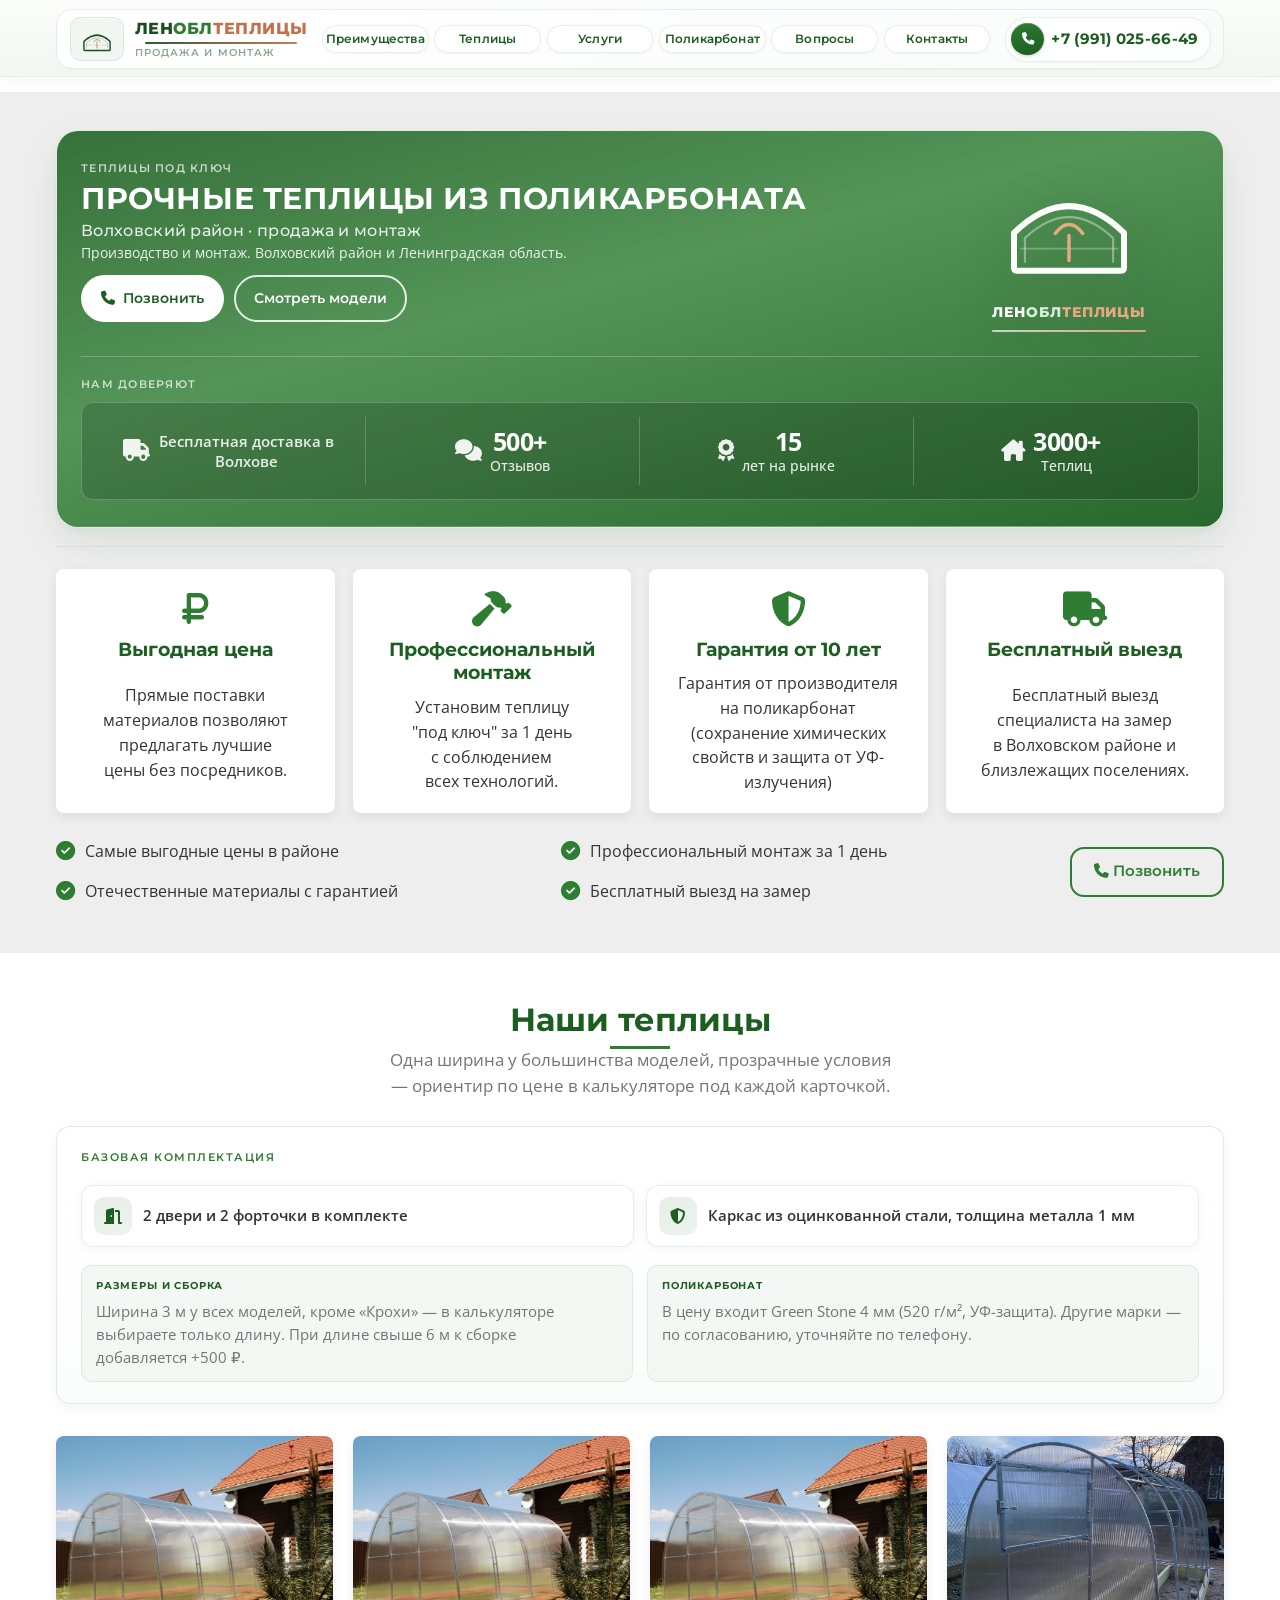
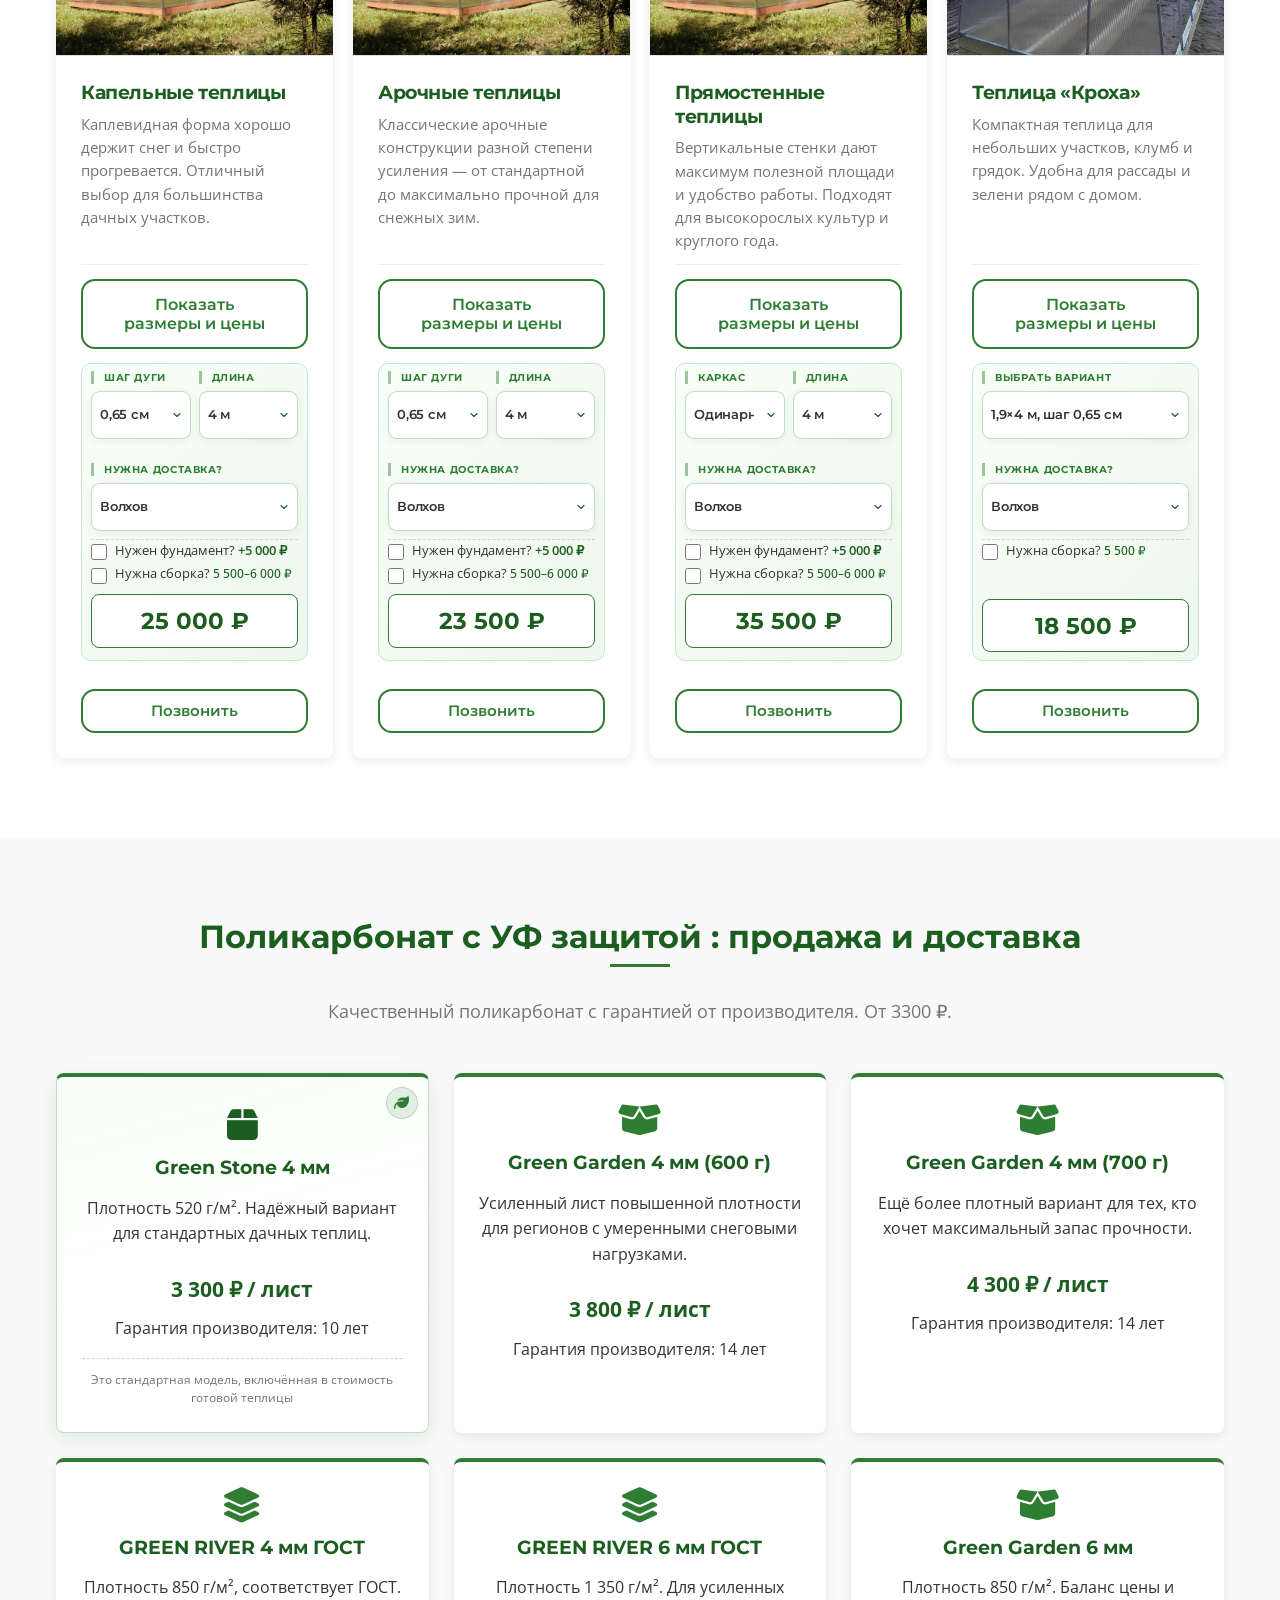
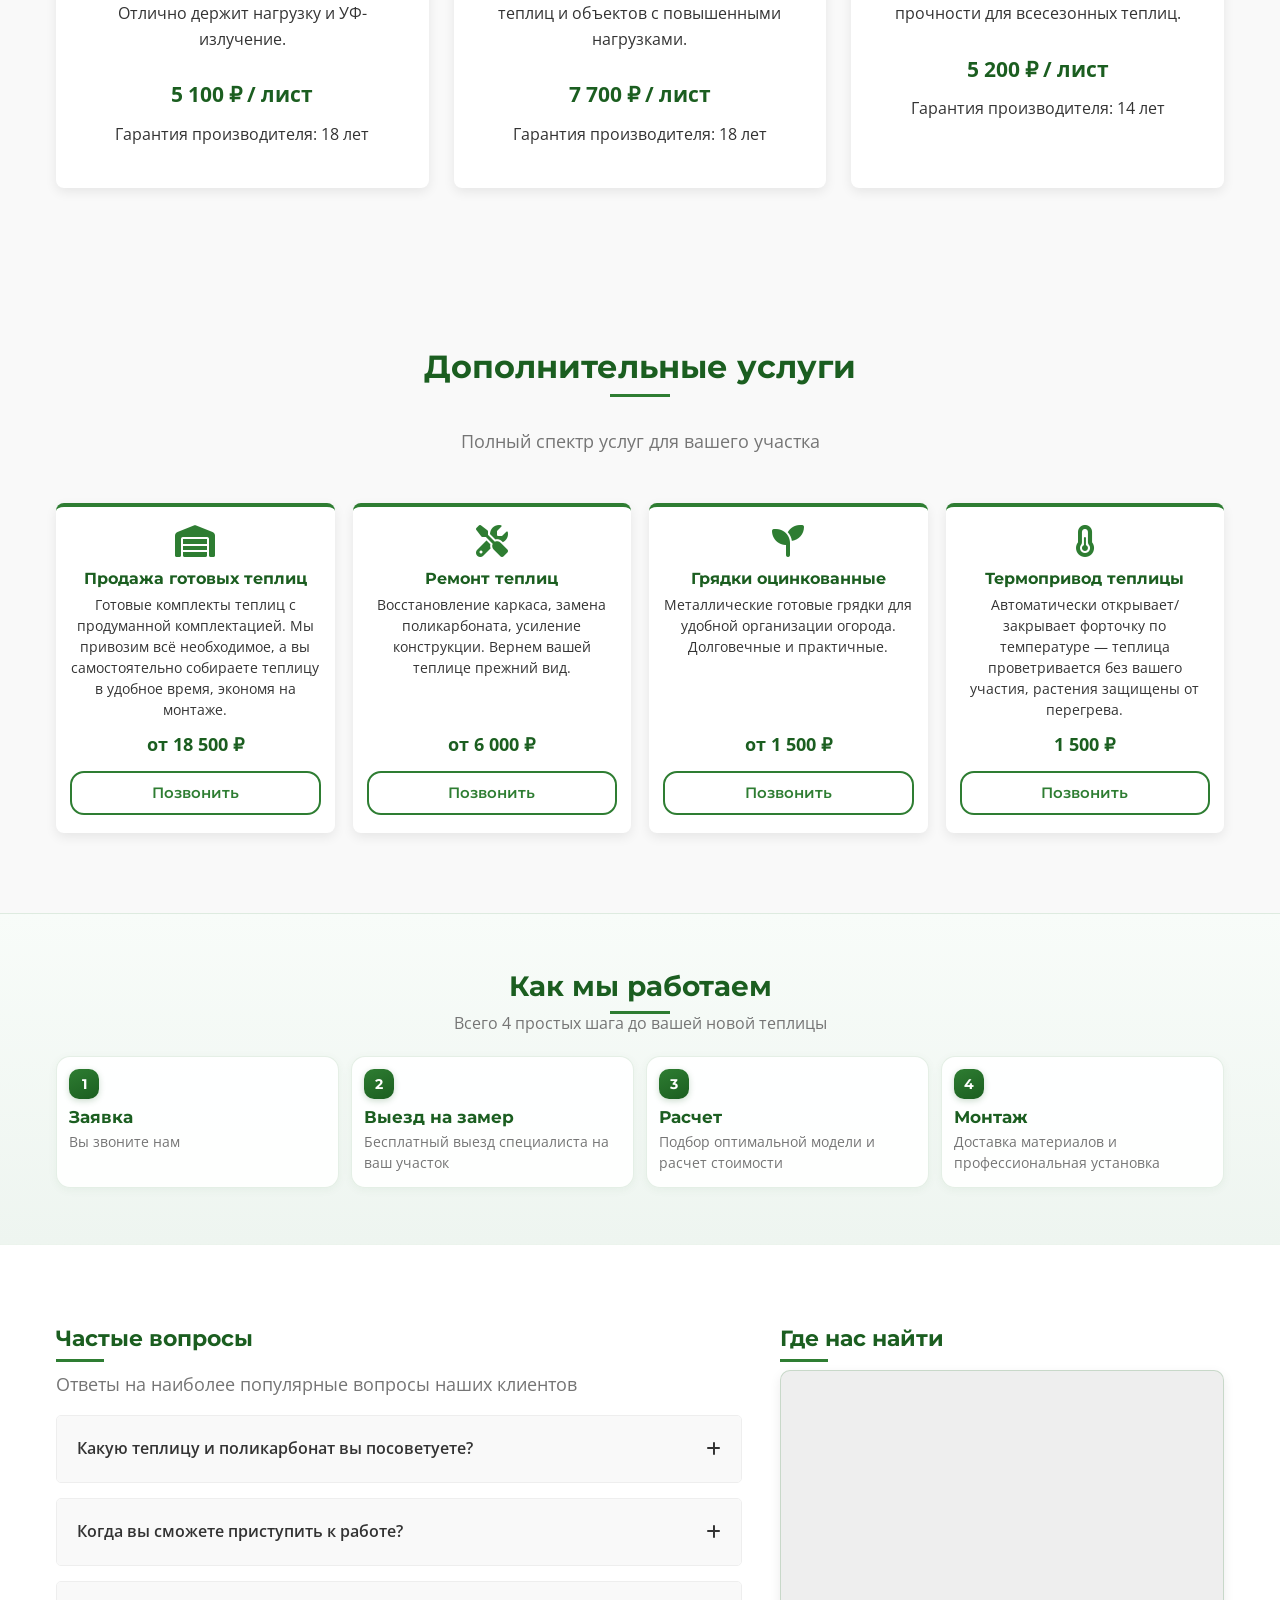
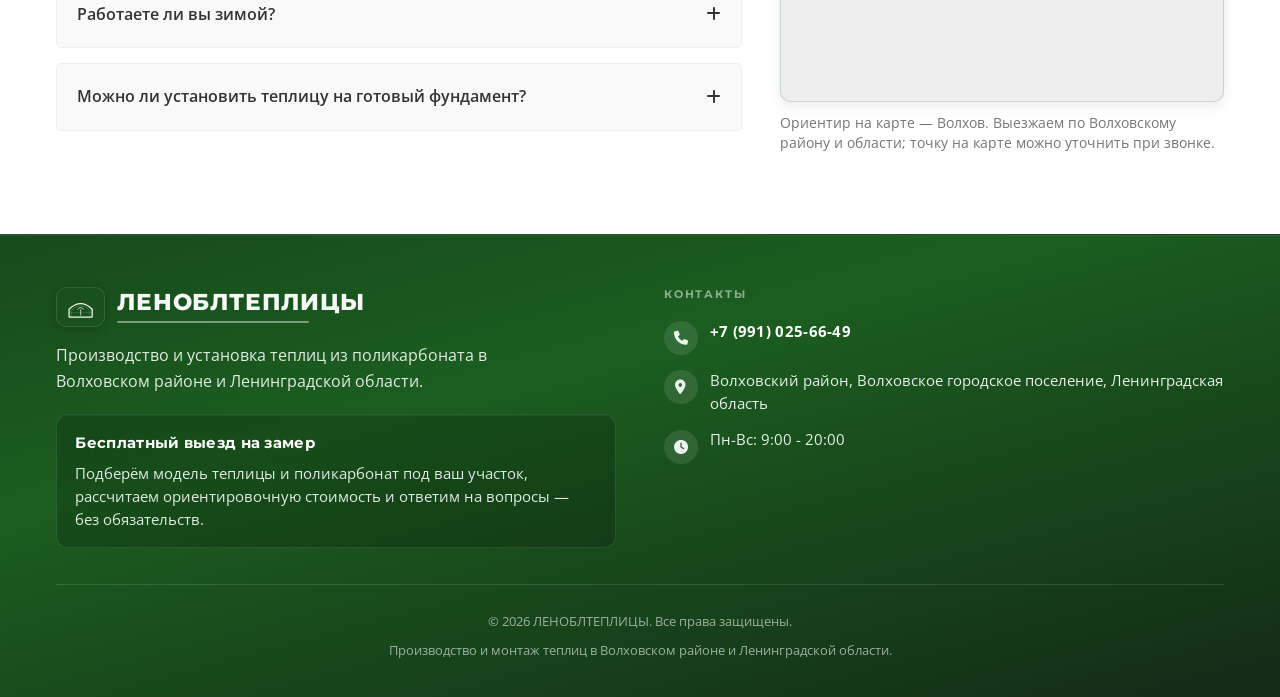
<file: index.html>
<!DOCTYPE html>
<html lang="ru">
<head>
    <meta charset="UTF-8">
    <meta name="viewport" content="width=device-width, initial-scale=1, viewport-fit=cover">
    <meta name="theme-color" content="#1b5e20">
    <meta name="format-detection" content="telephone=yes">
    <title>Теплицы из поликарбоната в Волховском районе | ЛЕНОБЛТЕПЛИЦЫ | Установка под ключ</title>
    <meta name="description" content="Профессиональная установка теплиц в Волховском районе. Рейтинг 5.0 на Авито, 80 отзывов. Бесплатный замер, гарантия, ремонт теплиц. Звоните: +7 (991) 025-66-49">
    <meta name="keywords" content="теплицы Волхов, поликарбонат, установка теплиц, теплицы под ключ, ремонт теплиц, грядки оцинкованные">
    <script type="application/ld+json">
    {
        "@context": "https://schema.org",
        "@type": "FAQPage",
        "mainEntity": [
            {
                "@type": "Question",
                "name": "Какую теплицу и поликарбонат вы посоветуете?",
                "acceptedAnswer": {
                    "@type": "Answer",
                    "text": "Рекомендации зависят от ваших целей и бюджета. Для сезонного использования подойдет капельная теплица с поликарбонатом 4мм. Для круглогодичного использования лучше выбрать прямостенную модель с поликарбонатом 6-8мм и усиленным каркасом. Наш специалист при бесплатном выезде подробно проконсультирует и поможет выбрать оптимальный вариант."
                }
            },
            {
                "@type": "Question",
                "name": "Когда вы сможете приступить к работе?",
                "acceptedAnswer": {
                    "@type": "Answer",
                    "text": "Мы стараемся начинать работы как можно быстрее. Обычно монтаж возможен в течение 3-7 дней после заявки, в зависимости от загруженности и выбранной модели. В разгар сезона (апрель-май) сроки могут увеличиваться, поэтому рекомендуем обращаться заранее."
                }
            },
            {
                "@type": "Question",
                "name": "Работаете ли вы зимой?",
                "acceptedAnswer": {
                    "@type": "Answer",
                    "text": "Да, мы работаем круглый год. Установка теплицы зимой имеет свои преимущества: готовность к ранней посадке весной и часто более гибкие цены. Технология монтажа адаптирована для зимних условий."
                }
            },
            {
                "@type": "Question",
                "name": "Можно ли установить теплицу на готовый фундамент?",
                "acceptedAnswer": {
                    "@type": "Answer",
                    "text": "Да, мы устанавливаем теплицы как на готовый фундамент, так и предлагаем установку на свайный или брусовый фундамент. Это дополнительная услуга, которая обсуждается при выезде на замер и включается в смету."
                }
            }
        ]
    }
    </script>
    <link rel="preconnect" href="https://fonts.googleapis.com">
    <link rel="preconnect" href="https://fonts.gstatic.com" crossorigin>
    <link href="https://fonts.googleapis.com/css2?family=Montserrat:wght@400;500;600;700;800&family=Open+Sans:wght@400;600&display=swap" rel="stylesheet">
    <link rel="stylesheet" href="https://cdnjs.cloudflare.com/ajax/libs/font-awesome/6.4.0/css/all.min.css">
    <link rel="preconnect" href="https://images.unsplash.com" crossorigin>
    <!-- LCP: фон героя — один запрос, тот же URL, что в .bento-hero-main (w=900, q=75) -->
    <link rel="preload" as="image" href="https://images.unsplash.com/photo-1596478958095-2c2f779f2fa1?ixlib=rb-4.0.3&amp;auto=format&amp;fit=crop&amp;w=900&amp;q=75" fetchpriority="high">
    <style>
        /* Базовые стили 1   */
        :root {
            --primary: #2e7d32; /* Зеленый */
            --primary-dark: #1b5e20;
            --secondary: #8d6e63; /* Бежево-коричневый */
            --light: #f5f5f5;
            --dark: #333333;
            --gray: #757575;
            --light-gray: #eeeeee;
            --white: #ffffff;
            --shadow: 0 4px 12px rgba(0, 0, 0, 0.08);
            --transition: all 0.3s ease;
            --gold: #FFD700;
            /* Логотип: природная палитра + терракотовый акцент */
            --logo-green-deep: #1b4d1f;
            --logo-green-mid: #2e7d32;
            --logo-accent: #c4704a;
            --logo-accent-soft: #e8a882;
        }

        * {
            margin: 0;
            padding: 0;
            box-sizing: border-box;
        }

        html {
            scroll-behavior: smooth;
            -webkit-text-size-adjust: 100%;
            text-size-adjust: 100%;
        }

        body {
            font-family: 'Open Sans', sans-serif;
            line-height: 1.6;
            color: var(--dark);
            background-color: var(--white);
            overflow-x: clip;
        }

        img {
            max-width: 100%;
            height: auto;
            display: block;
        }

        h1, h2, h3, h4 {
            font-family: 'Montserrat', sans-serif;
            font-weight: 700;
            line-height: 1.2;
            margin-bottom: 1rem;
            color: var(--primary-dark);
        }

        h1 {
            font-size: 2.5rem;
        }

        h2 {
            font-size: 2rem;
            text-align: center;
            margin-bottom: 2.5rem;
            position: relative;
        }

        h2:after {
            content: '';
            position: absolute;
            bottom: -10px;
            left: 50%;
            transform: translateX(-50%);
            width: 60px;
            height: 3px;
            background-color: var(--primary);
        }

        p {
            margin-bottom: 1rem;
        }

        a {
            text-decoration: none;
            color: inherit;
        }

        .container {
            width: 100%;
            max-width: 1200px;
            margin: 0 auto;
            padding-left: max(16px, env(safe-area-inset-left, 0px));
            padding-right: max(16px, env(safe-area-inset-right, 0px));
        }

        section {
            padding: 80px 0;
            scroll-margin-top: 88px;
        }

        .btn {
            display: inline-block;
            padding: 14px 32px;
            background-color: rgba(46, 125, 50, 0.14);
            color: var(--primary-dark);
            border: 1px solid rgba(46, 125, 50, 0.35);
            border-radius: 14px;
            font-family: 'Montserrat', sans-serif;
            font-weight: 600;
            font-size: 1rem;
            cursor: pointer;
            transition: var(--transition);
            text-align: center;
        }

        .btn:hover {
            background-color: rgba(46, 125, 50, 0.22);
            color: var(--primary-dark);
            transform: translateY(-1px);
            box-shadow: 0 6px 16px rgba(27, 94, 32, 0.14);
        }

        .btn-secondary {
            background-color: transparent;
            border: 2px solid var(--primary);
            color: var(--primary);
        }

        .btn-secondary:hover {
            background-color: var(--primary);
            color: var(--white);
        }

        .phone-link {
            font-weight: 700;
            color: var(--primary);
            white-space: nowrap;
        }

        .text-center {
            text-align: center;
        }

        .sr-only {
            position: absolute;
            width: 1px;
            height: 1px;
            padding: 0;
            margin: -1px;
            overflow: hidden;
            clip: rect(0, 0, 0, 0);
            white-space: nowrap;
            border: 0;
        }

        .section-subtitle {
            text-align: center;
            color: var(--gray);
            font-size: 1.1rem;
            max-width: 700px;
            margin: 0 auto 3rem;
        }

        /* Каталог: подзаголовок + вводный блок в стиле сайта (зелёные акценты, Montserrat / Open Sans) */
        #products .products-section-lead {
            text-align: center;
            max-width: 38rem;
            margin: 0 auto clamp(1.25rem, 2.5vw, 1.65rem);
            padding: 0 0.5rem;
            font-family: 'Open Sans', sans-serif;
            font-size: clamp(0.95rem, 0.35vw + 0.86rem, 1.06rem);
            line-height: 1.55;
            color: var(--gray);
            font-weight: 400;
            text-wrap: balance;
        }

        #products .products-intro {
            width: 100%;
            max-width: none;
            margin: 0 0 clamp(1.5rem, 3vw, 2rem);
            box-sizing: border-box;
            border-radius: 14px;
            border: 1px solid rgba(46, 125, 50, 0.14);
            background:
                linear-gradient(180deg, rgba(255, 255, 255, 0.97) 0%, rgba(248, 252, 249, 0.55) 100%);
            box-shadow:
                0 4px 14px rgba(27, 94, 32, 0.06),
                0 1px 0 rgba(255, 255, 255, 0.9) inset;
            overflow: hidden;
        }

        #products .products-intro__inner {
            padding: clamp(1rem, 2.2vw, 1.35rem) clamp(1rem, 2.2vw, 1.5rem);
            display: flex;
            flex-direction: column;
            gap: clamp(0.85rem, 2vw, 1.15rem);
        }

        #products .products-intro__kicker {
            margin: 0;
            font-family: 'Montserrat', sans-serif;
            font-size: 0.68rem;
            font-weight: 600;
            letter-spacing: 0.14em;
            text-transform: uppercase;
            color: var(--primary);
        }

        #products .products-intro__highlights {
            display: flex;
            flex-wrap: wrap;
            gap: 10px 12px;
            align-items: stretch;
        }

        #products .products-intro__chip {
            display: flex;
            align-items: center;
            gap: 11px;
            min-width: 0;
            flex: 1 1 220px;
            padding: 11px 14px 11px 12px;
            border-radius: 12px;
            background: rgba(255, 255, 255, 0.92);
            border: 1px solid rgba(46, 125, 50, 0.12);
            box-shadow: 0 2px 10px rgba(27, 94, 32, 0.04);
            font-family: 'Open Sans', sans-serif;
            font-size: clamp(0.88rem, 0.2vw + 0.82rem, 0.95rem);
            font-weight: 600;
            line-height: 1.4;
            color: var(--dark);
            text-wrap: balance;
        }

        #products .products-intro__chip-icon {
            flex-shrink: 0;
            width: 38px;
            height: 38px;
            border-radius: 10px;
            display: inline-flex;
            align-items: center;
            justify-content: center;
            background: linear-gradient(145deg, rgba(46, 125, 50, 0.12) 0%, rgba(27, 94, 32, 0.08) 100%);
            color: var(--primary-dark);
            font-size: 1rem;
        }

        #products .products-intro__meta {
            display: grid;
            gap: 10px 14px;
            grid-template-columns: 1fr;
        }

        @media (min-width: 768px) {
            #products .products-intro__meta {
                grid-template-columns: repeat(2, minmax(0, 1fr));
            }
        }

        #products .products-intro__note {
            margin: 0;
            padding: 12px 14px;
            border-radius: 10px;
            background: rgba(46, 125, 50, 0.045);
            border: 1px solid rgba(46, 125, 50, 0.1);
            font-family: 'Open Sans', sans-serif;
            font-size: clamp(0.86rem, 0.18vw + 0.8rem, 0.93rem);
            line-height: 1.55;
            color: var(--gray);
            text-wrap: pretty;
        }

        #products .products-intro__note-label {
            display: block;
            margin-bottom: 0.35rem;
            font-family: 'Montserrat', sans-serif;
            font-size: 0.65rem;
            font-weight: 700;
            letter-spacing: 0.08em;
            text-transform: uppercase;
            color: var(--primary-dark);
        }

        /* Шапка: единая палитра и ритм (поверх --primary / --primary-dark) */
        header {
            --hb-edge: rgba(46, 125, 50, 0.11);
            --hb-edge-strong: rgba(46, 125, 50, 0.18);
            --hb-fill: rgba(255, 255, 255, 0.96);
            --hb-fill-soft: rgba(248, 252, 249, 0.98);
            --hb-tint: rgba(46, 125, 50, 0.07);
            --hb-tint-hover: rgba(46, 125, 50, 0.12);
            --hb-text: var(--primary-dark);
            --hb-muted: rgba(46, 94, 52, 0.55);
            position: fixed;
            top: 0;
            left: 0;
            width: 100%;
            z-index: 1000;
            padding: 0.55rem 0 max(0.45rem, env(safe-area-inset-top, 0px));
            box-sizing: border-box;
            color: var(--dark);
            background: linear-gradient(180deg, #fbfdfb 0%, #f2f7f3 100%);
            border-bottom: 1px solid var(--hb-edge);
            box-shadow: 0 3px 18px rgba(27, 94, 32, 0.055);
        }

        .header-bar {
            display: grid;
            grid-template-columns: auto minmax(0, 1fr) auto;
            grid-template-areas: "logo nav contacts";
            align-items: center;
            column-gap: clamp(0.55rem, 1.4vw, 0.9rem);
            row-gap: 0.45rem;
            min-height: 54px;
            padding: 0.42rem 0.75rem 0.42rem 0.8rem;
            border-radius: 16px;
            background: linear-gradient(155deg, var(--hb-fill) 0%, var(--hb-fill-soft) 100%);
            border: 1px solid var(--hb-edge);
            box-shadow:
                0 1px 2px rgba(27, 94, 32, 0.04),
                inset 0 1px 0 rgba(255, 255, 255, 0.88);
            box-sizing: border-box;
        }

        .logo {
            grid-area: logo;
            display: inline-flex;
            align-items: center;
            gap: clamp(0.48rem, 1.2vw, 0.68rem);
            font-family: 'Montserrat', sans-serif;
            text-decoration: none;
            color: inherit;
            min-width: 0;
            max-width: min(100%, 18rem);
            border-radius: 14px;
            transition:
                transform 0.28s ease,
                opacity 0.25s ease;
        }

        .logo:hover {
            transform: translateY(-1px);
        }

        .logo:hover .logo-mark {
            box-shadow:
                inset 0 1px 0 rgba(255, 255, 255, 0.75),
                0 4px 14px rgba(27, 94, 32, 0.12);
            border-color: rgba(46, 125, 50, 0.22);
        }

        .logo:hover .logo-brand-line {
            opacity: 1;
            transform: scaleX(1.02);
        }

        .logo:focus-visible {
            outline: 2px solid var(--primary);
            outline-offset: 3px;
            border-radius: 14px;
        }

        .logo-mark {
            flex-shrink: 0;
            width: auto;
            min-width: clamp(40px, 2.2vw + 32px, 50px);
            height: clamp(38px, 2.2vw + 30px, 44px);
            padding: 0 6px;
            border-radius: 11px;
            display: flex;
            align-items: center;
            justify-content: center;
            background: linear-gradient(150deg, var(--hb-tint) 0%, rgba(27, 94, 32, 0.05) 100%);
            border: 1px solid var(--hb-edge);
            box-shadow: inset 0 1px 0 rgba(255, 255, 255, 0.65);
            transition:
                box-shadow 0.28s ease,
                border-color 0.28s ease,
                transform 0.28s ease;
        }

        .logo-mark-svg {
            width: auto;
            height: clamp(28px, 1.6vw + 20px, 34px);
            aspect-ratio: 80 / 68;
            display: block;
        }

        .header-bar .brand-logo-icon {
            color: var(--logo-green-deep);
        }

        .logo-brand-stack {
            display: inline-flex;
            flex-direction: column;
            align-items: center;
            gap: 5px;
            width: max-content;
            max-width: 100%;
        }

        .logo-brand-line {
            display: block;
            height: 2px;
            width: min(100%, 9.5rem);
            border-radius: 2px;
            background: linear-gradient(90deg, var(--logo-green-deep), var(--logo-accent));
            opacity: 0.92;
            transition:
                opacity 0.28s ease,
                transform 0.28s ease;
            transform-origin: center;
        }

        .logo-text {
            display: flex;
            flex-direction: column;
            align-items: flex-start;
            line-height: 1.15;
            text-align: left;
            min-width: 0;
        }

        .logo-brand {
            font-size: clamp(0.82rem, 0.35vw + 0.72rem, 1.02rem);
            font-weight: 800;
            letter-spacing: 0.03em;
            white-space: nowrap;
            line-height: 1.08;
            text-transform: uppercase;
            display: inline-flex;
            flex-wrap: nowrap;
            align-items: baseline;
            gap: 0.02em;
        }

        .logo-word--len {
            color: var(--logo-green-deep);
        }

        .logo-word--obl {
            color: var(--logo-green-mid);
        }

        .logo-word--tep {
            color: var(--logo-accent);
        }

        .logo-tagline {
            font-size: clamp(0.56rem, 0.18vw + 0.48rem, 0.62rem);
            font-weight: 600;
            letter-spacing: 0.11em;
            text-transform: uppercase;
            color: var(--hb-muted);
            margin-top: 2px;
            line-height: 1.25;
        }

        .logo-mark--footer {
            --logo-accent: rgba(255, 255, 255, 0.9);
            width: auto;
            min-width: 42px;
            height: 40px;
            padding: 0 6px;
            border-radius: 10px;
            border: 1px solid rgba(255, 255, 255, 0.12);
            box-shadow: 0 2px 10px rgba(0, 0, 0, 0.2);
        }

        .logo-mark--footer .logo-mark-svg {
            width: auto;
            height: 30px;
            aspect-ratio: 80 / 68;
        }

        .brand-logo-icon--footer {
            color: rgba(255, 255, 255, 0.94);
        }

        .footer-logo {
            display: flex;
            align-items: center;
            gap: 0.75rem;
            margin-bottom: 1rem;
            transition: opacity 0.28s ease;
        }

        .footer-logo:hover {
            opacity: 0.9;
        }

        .footer-logo-stack {
            display: inline-flex;
            flex-direction: column;
            align-items: flex-start;
            gap: 6px;
            min-width: 0;
        }

        .footer-logo-line {
            display: block;
            width: min(100%, 12rem);
            height: 2px;
            border-radius: 1px;
            background: rgba(255, 255, 255, 0.4);
        }

        .footer-logo-text {
            font-family: 'Montserrat', sans-serif;
            font-size: clamp(1.15rem, 0.6vw + 0.95rem, 1.55rem);
            font-weight: 800;
            letter-spacing: 0.03em;
            line-height: 1.1;
            text-transform: uppercase;
            display: inline-flex;
            flex-wrap: wrap;
            align-items: baseline;
            gap: 0.02em;
        }

        /* Монохром на тёмном футере */
        .footer-logo .logo-word--len,
        .footer-logo .logo-word--obl,
        .footer-logo .logo-word--tep {
            color: rgba(255, 255, 255, 0.96);
        }

        .footer-logo .footer-logo-line {
            background: rgba(255, 255, 255, 0.42);
        }

        .header-nav {
            grid-area: nav;
            display: flex;
            flex-wrap: nowrap;
            align-items: stretch;
            justify-content: flex-start;
            gap: clamp(3px, 0.45vw, 6px);
            min-width: 0;
            overflow: visible;
        }

        .header-nav .hero-cat-chip {
            flex: 1 1 0;
            min-width: 0;
            justify-content: center;
            padding: 6px clamp(4px, 0.45vw, 9px);
            gap: 0;
            font-size: clamp(0.6rem, 0.48vw + 0.4rem, 0.74rem);
            font-weight: 600;
            letter-spacing: 0.015em;
            line-height: 1.22;
            color: var(--hb-text);
            background: rgba(255, 255, 255, 0.72);
            border: 1px solid var(--hb-edge);
            border-radius: 999px;
            box-shadow: 0 1px 2px rgba(27, 94, 32, 0.045);
            white-space: nowrap;
            overflow: hidden;
            text-overflow: ellipsis;
            transform: none;
            transition:
                background-color 0.2s ease,
                border-color 0.2s ease,
                color 0.2s ease,
                box-shadow 0.2s ease;
        }

        .header-nav .hero-cat-chip:hover {
            transform: none;
            background: var(--hb-fill-soft);
            border-color: var(--hb-edge-strong);
            color: var(--primary);
            box-shadow: 0 2px 6px rgba(27, 94, 32, 0.07);
        }

        .header-nav .hero-cat-chip:focus-visible {
            outline: 2px solid var(--primary);
            outline-offset: 2px;
        }

        .header-nav .hero-cat-chip i {
            display: none;
        }

        .header-contacts {
            grid-area: contacts;
            display: flex;
            flex-direction: column;
            align-items: flex-end;
            justify-content: center;
            flex-shrink: 0;
            margin-left: 0;
            padding-left: 0;
        }

        .header-phone {
            display: inline-flex;
            align-items: center;
            margin-bottom: 0;
            text-decoration: none;
            font-weight: 700;
            white-space: nowrap;
        }

        .header-phone.phone-link {
            color: inherit;
        }

        .header-phone-inner {
            display: inline-flex;
            align-items: center;
            gap: 0.45rem;
            padding: 0.32rem 0.65rem 0.32rem 0.35rem;
            border-radius: 999px;
            background: rgba(255, 255, 255, 0.75);
            border: 1px solid var(--hb-edge);
            box-shadow: 0 1px 2px rgba(27, 94, 32, 0.045);
            transition:
                background-color 0.2s ease,
                border-color 0.2s ease,
                box-shadow 0.2s ease;
        }

        .header-phone:hover .header-phone-inner {
            background: var(--hb-fill-soft);
            border-color: var(--hb-edge-strong);
            box-shadow: 0 2px 6px rgba(27, 94, 32, 0.07);
        }

        .header-phone:focus-visible {
            outline: none;
        }

        .header-phone:focus-visible .header-phone-inner {
            box-shadow: 0 0 0 3px rgba(46, 125, 50, 0.22);
        }

        .header-phone-icon {
            display: flex;
            align-items: center;
            justify-content: center;
            width: 2.05rem;
            height: 2.05rem;
            border-radius: 50%;
            background: linear-gradient(165deg, var(--primary) 0%, var(--primary-dark) 98%);
            color: var(--white);
            font-size: 0.78rem;
            flex-shrink: 0;
            box-shadow:
                0 1px 3px rgba(27, 94, 32, 0.28),
                inset 0 1px 0 rgba(255, 255, 255, 0.2);
        }

        .header-phone-number {
            font-family: 'Montserrat', sans-serif;
            font-size: clamp(0.78rem, 0.4vw + 0.68rem, 0.95rem);
            font-weight: 700;
            letter-spacing: 0.018em;
            color: var(--hb-text);
            padding-right: 0.08rem;
        }

        .header-btn {
            padding: 8px 20px;
            font-size: 0.9rem;
        }

        @media (max-width: 1100px) {
            .header-bar {
                grid-template-columns: minmax(0, 1fr) auto;
                grid-template-areas:
                    "logo contacts"
                    "nav nav";
            }

            .header-nav {
                margin: 0 -0.15rem;
                padding: 1px 0.15rem 5px;
            }

            .logo {
                max-width: min(100%, calc(100% - 10.25rem));
            }
        }

        /* Главный контент — отступ под фиксированную шапку */
        main {
            margin-top: 92px;
        }

        @media (max-width: 1100px) {
            main {
                margin-top: 120px;
            }
        }

        .trust-icon {
            font-size: 1.4rem;
            color: var(--primary);
            margin-bottom: 5px;
            line-height: 1;
            display: block;
        }

        .trust-number {
            font-size: clamp(1.22rem, 1.25vw + 1.02rem, 1.48rem);
            font-weight: 700;
            color: var(--primary-dark);
            display: block;
            margin-bottom: 3px;
            line-height: 1.15;
            letter-spacing: -0.02em;
        }

        .stars {
            color: var(--gold);
            font-size: 0.95rem;
            margin: 4px 0 5px;
            line-height: 1;
        }

        .trust-label {
            font-size: 0.84rem;
            line-height: 1.35;
            color: var(--gray);
            font-weight: 500;
            display: block;
            max-width: 12rem;
            margin-left: auto;
            margin-right: auto;
        }

        /* Герой — бенто-сетка + преимущества в одной секции */
        .hero.hero-bento {
            padding-top: clamp(22px, 3.5vw, 38px);
            padding-bottom: clamp(28px, 4vw, 48px);
            background-color: var(--light-gray);
        }

        .benefits-inline {
            margin-top: clamp(10px, 1.8vw, 18px);
            padding-top: clamp(14px, 2vw, 22px);
            border-top: 1px solid rgba(46, 125, 50, 0.1);
            scroll-margin-top: 88px;
        }

        .benefits-inline .hero-benefits {
            margin-top: 0;
        }

        .benefits-inline .features-with-cta {
            margin-top: clamp(1.1rem, 2vw, 1.65rem);
        }

        .benefits-inline .features-list {
            margin-top: 0;
        }

        .hero-unified {
            border-radius: 22px;
            overflow: hidden;
            border: 1px solid rgba(46, 125, 50, 0.14);
            box-shadow:
                0 4px 6px rgba(27, 94, 32, 0.04),
                0 16px 40px rgba(27, 94, 32, 0.09);
            background: var(--white);
            display: flex;
            flex-direction: column;
        }

        .hero-unified .bento-kicker {
            margin-bottom: 5px;
            font-size: 0.66rem;
            letter-spacing: 0.12em;
        }

        .hero-unified-stats {
            display: grid;
            grid-template-columns: repeat(4, minmax(0, 1fr));
            gap: 0;
            margin-top: 0;
            padding: clamp(10px, 1.8vw, 14px) clamp(6px, 1.2vw, 10px);
            border-radius: 12px;
            background: rgba(46, 125, 50, 0.06);
            border: 1px solid rgba(46, 125, 50, 0.12);
            box-sizing: border-box;
        }

        @media (min-width: 993px) {
            .hero-unified-stats > .hero-unified-stat:nth-child(-n+3) {
                border-right: 1px solid rgba(46, 125, 50, 0.14);
            }
        }

        .hero-unified-stat {
            padding: 10px 12px;
            border-radius: 0;
            background: transparent;
            border: none;
            text-align: center;
            display: flex;
            flex-direction: column;
            align-items: center;
            justify-content: center;
            gap: 4px;
            min-height: 0;
            min-width: 0;
        }

        .hero-unified-stat .trust-icon {
            font-size: 1.35rem;
            color: var(--primary);
            margin: 0;
            line-height: 1;
            flex-shrink: 0;
            align-self: center;
        }

        .hero-unified-stat--with-icon {
            flex-direction: row;
            align-items: center;
            justify-content: center;
            text-align: center;
            gap: 8px;
            padding-left: 10px;
            padding-right: 10px;
        }

        .hero-unified-stat__body {
            display: flex;
            flex-direction: column;
            align-items: flex-start;
            gap: 1px;
            min-width: 0;
        }

        .hero-unified-stat--with-icon .hero-unified-stat__body {
            align-items: center;
        }

        .hero-unified-stat--with-icon .trust-label {
            text-align: center;
        }

        .hero-unified-stat .trust-number {
            margin: 0;
            font-size: clamp(1.28rem, 1vw + 1rem, 1.58rem);
        }

        .hero-unified-stat .stars {
            margin: 0;
            font-size: 0.92rem;
        }

        .hero-unified-stat .trust-label {
            margin: 0;
            font-size: 0.86rem;
            line-height: 1.3;
            max-width: none;
            text-align: center;
        }

        /* «Нам доверяют» внутри зелёного героя */
        .bento-hero-main__trust {
            margin-top: clamp(14px, 2.8vw, 24px);
            padding-top: clamp(14px, 2.2vw, 20px);
            border-top: 1px solid rgba(255, 255, 255, 0.22);
        }

        .bento-hero-main__trust > .bento-kicker {
            margin-bottom: 8px;
            color: rgba(255, 255, 255, 0.78);
        }

        .bento-hero-main .hero-unified-stats {
            background: rgba(0, 0, 0, 0.16);
            border: 1px solid rgba(255, 255, 255, 0.22);
            backdrop-filter: blur(10px);
            -webkit-backdrop-filter: blur(10px);
        }

        @media (min-width: 993px) {
            .bento-hero-main .hero-unified-stats > .hero-unified-stat:nth-child(-n+3) {
                border-right-color: rgba(255, 255, 255, 0.2);
            }
        }

        .bento-hero-main .hero-unified-stat .trust-number {
            color: #fff;
        }

        .bento-hero-main .hero-unified-stat .trust-label {
            color: rgba(255, 255, 255, 0.88);
        }

        .bento-hero-main .hero-unified-stat .trust-icon {
            color: rgba(255, 255, 255, 0.92);
        }

        .bento-hero-main .hero-unified-stat .stars {
            color: var(--gold);
        }

        .bento-hero-main .trust-label--hero-highlight {
            font-size: clamp(0.84rem, 0.22vw + 0.76rem, 0.95rem);
            font-weight: 600;
            line-height: 1.35;
            max-width: 11rem;
        }

        @media (max-width: 992px) {
            .bento-hero-main .hero-unified-stats > .hero-unified-stat:nth-child(odd) {
                border-right-color: rgba(255, 255, 255, 0.2);
            }

            .bento-hero-main .hero-unified-stats > .hero-unified-stat:nth-child(-n+2) {
                border-bottom-color: rgba(255, 255, 255, 0.2);
            }
        }

        .bento-kicker {
            font-family: 'Montserrat', sans-serif;
            font-size: 0.72rem;
            font-weight: 600;
            letter-spacing: 0.14em;
            text-transform: uppercase;
            color: var(--gray);
            margin-bottom: 10px;
        }

        .bento-hero-main {
            padding: clamp(14px, 2.2vw, 20px) clamp(16px, 2.2vw, 24px) clamp(16px, 2.4vw, 22px);
            overflow: hidden;
            color: var(--white);
            border: none;
            border-radius: 0;
            background:
                linear-gradient(165deg, rgba(27, 94, 32, 0.88) 0%, rgba(46, 125, 50, 0.82) 42%, rgba(27, 94, 32, 0.94) 100%),
                url('https://images.unsplash.com/photo-1596478958095-2c2f779f2fa1?ixlib=rb-4.0.3&auto=format&fit=crop&w=900&q=75') center / cover no-repeat;
        }

        .hero-unified .bento-hero-main {
            flex: 0 0 auto;
            border-bottom: 1px solid rgba(255, 255, 255, 0.2);
            padding-bottom: clamp(18px, 2.6vw, 26px);
        }

        .hero-unified .bento-hero-main__inner {
            display: grid;
            grid-template-columns: minmax(0, 1fr) minmax(150px, clamp(160px, 26vw, 260px));
            gap: clamp(12px, 2.5vw, 28px);
            align-items: center;
        }

        .hero-unified .bento-hero-main__copy {
            min-width: 0;
        }

        .hero-unified .bento-hero-main__visual {
            display: flex;
            align-items: center;
            justify-content: center;
            pointer-events: none;
        }

        .bento-hero-brand-logo {
            display: flex;
            flex-direction: column;
            align-items: center;
            gap: clamp(6px, 1.2vw, 10px);
            text-align: center;
            max-width: 100%;
            filter: drop-shadow(0 10px 26px rgba(0, 0, 0, 0.2));
        }

        .bento-hero-brand-logo__icon {
            width: clamp(100px, 14vw + 40px, 168px);
            height: auto;
            aspect-ratio: 80 / 68;
            color: rgba(255, 255, 255, 0.98);
            --logo-accent: var(--logo-accent-soft);
            display: block;
        }

        .bento-hero-brand-logo__wordmark {
            margin: 0;
            font-family: 'Montserrat', sans-serif;
            font-weight: 800;
            font-size: clamp(0.7rem, 0.9vw + 0.55rem, 0.88rem);
            letter-spacing: 0.06em;
            line-height: 1.15;
            text-transform: uppercase;
            display: inline-flex;
            flex-wrap: wrap;
            justify-content: center;
            gap: 0.03em;
        }

        .bento-hero-brand-logo__wordmark .logo-word--len {
            color: rgba(255, 255, 255, 0.98);
        }

        .bento-hero-brand-logo__wordmark .logo-word--obl {
            color: rgba(220, 245, 224, 0.96);
        }

        .bento-hero-brand-logo__wordmark .logo-word--tep {
            color: var(--logo-accent-soft);
        }

        .bento-hero-brand-logo__line {
            display: block;
            width: min(92%, 11rem);
            height: 2px;
            border-radius: 2px;
            background: linear-gradient(90deg, rgba(255, 255, 255, 0.75), var(--logo-accent-soft));
            opacity: 0.92;
        }

        @media (max-width: 640px) {
            .hero-unified .bento-hero-main__inner {
                grid-template-columns: 1fr;
                gap: 14px;
            }

            .hero-unified .bento-hero-main__visual {
                justify-content: center;
            }

            .bento-hero-brand-logo__icon {
                width: clamp(88px, 28vw, 130px);
            }
        }

        .bento-hero-main .bento-kicker {
            color: rgba(255, 255, 255, 0.72);
        }

        .bento-hero-main .hero-title {
            align-items: flex-start;
            text-align: left;
            gap: 0.28rem;
            margin-bottom: 0.5rem;
        }

        .bento-hero-main .hero-title-main {
            color: var(--white);
            text-shadow: none;
            text-transform: uppercase;
            letter-spacing: 0.02em;
            font-size: clamp(1.2rem, 1.35vw + 0.78rem, 1.85rem);
            line-height: 1.08;
        }

        .bento-hero-main .hero-title-sub {
            color: rgba(255, 255, 255, 0.88);
            text-align: left;
            max-width: none;
            font-weight: 500;
            font-size: clamp(0.84rem, 0.45vw + 0.74rem, 0.98rem);
            line-height: 1.35;
        }

        .bento-hero-lead {
            font-size: 0.88rem;
            line-height: 1.45;
            color: rgba(255, 255, 255, 0.9);
            margin: 0;
            max-width: 36rem;
        }

        .hero-unified .bento-hero-lead {
            margin-top: 2px;
        }

        .bento-hero-actions {
            display: flex;
            flex-wrap: wrap;
            gap: 8px 10px;
            margin-top: 12px;
        }

        .btn-hero-solid {
            display: inline-flex;
            align-items: center;
            justify-content: center;
            gap: 8px;
            padding: 10px 18px;
            border-radius: 999px;
            font-family: 'Montserrat', sans-serif;
            font-weight: 600;
            font-size: 0.88rem;
            background: var(--white);
            color: var(--primary-dark);
            border: 2px solid transparent;
            transition: var(--transition);
        }

        .btn-hero-solid:hover {
            background: rgba(255, 255, 255, 0.92);
            transform: translateY(-1px);
            box-shadow: 0 8px 22px rgba(0, 0, 0, 0.12);
        }

        .btn-hero-ghost {
            display: inline-flex;
            align-items: center;
            justify-content: center;
            gap: 10px;
            padding: 12px 22px;
            border-radius: 999px;
            font-family: 'Montserrat', sans-serif;
            font-weight: 600;
            font-size: 0.95rem;
            background: transparent;
            color: var(--white);
            border: 2px solid rgba(255, 255, 255, 0.85);
            transition: var(--transition);
        }

        .btn-hero-ghost:hover {
            background: rgba(255, 255, 255, 0.12);
            border-color: var(--white);
        }

        .hero-unified .btn-hero-ghost {
            padding: 10px 18px;
            font-size: 0.88rem;
            gap: 8px;
        }

        .hero-cat-chip {
            display: inline-flex;
            align-items: center;
            gap: 8px;
            padding: 10px 16px;
            border-radius: 999px;
            font-family: 'Montserrat', sans-serif;
            font-weight: 600;
            font-size: 0.88rem;
            color: var(--primary-dark);
            background: rgba(255, 255, 255, 0.95);
            border: 1px solid rgba(46, 125, 50, 0.16);
            box-shadow: 0 2px 10px rgba(0, 0, 0, 0.04);
            transition: var(--transition);
        }

        .hero-cat-chip:hover {
            background: var(--white);
            border-color: rgba(46, 125, 50, 0.28);
            transform: translateY(-1px);
        }

        .hero-cat-chip i {
            color: var(--primary);
            font-size: 1rem;
        }

        .hero-cat-chip i.fa-leaf {
            color: var(--primary);
        }

        /* Меньше пустоты между первым экраном и каталогом */
        section#products {
            padding-top: 48px;
        }

        section#products > .container > h2 {
            margin-bottom: 0.5rem;
        }

        /* Заголовок героя: двухуровневая иерархия */
        .hero h1.hero-title {
            margin-top: 0;
            margin-bottom: 0;
        }

        .hero-title {
            display: flex;
            flex-direction: column;
            align-items: center;
            gap: 0.6rem;
            text-align: center;
        }

        .hero-title-main {
            display: block;
            font-size: clamp(1.65rem, 2.2vw + 1rem, 2.85rem);
            font-weight: 700;
            line-height: 1.14;
            letter-spacing: -0.025em;
            color: var(--primary-dark);
            text-wrap: balance;
            text-shadow: 0 1px 0 rgba(255, 255, 255, 0.65);
        }

        .hero-title-sub {
            display: block;
            font-family: 'Montserrat', sans-serif;
            font-size: clamp(1.02rem, 0.85vw + 0.82rem, 1.32rem);
            font-weight: 600;
            line-height: 1.4;
            letter-spacing: 0.02em;
            color: var(--primary);
            max-width: 38rem;
            text-wrap: balance;
        }

        .hero-buttons {
            display: flex;
            gap: 20px;
            margin-top: 2.5rem;
            justify-content: center;
        }

        .features-list {
            margin-top: 2.5rem;
            display: grid;
            grid-template-columns: repeat(2, 1fr);
            gap: 15px;
        }

        .features-with-cta {
            margin-top: 2.5rem;
            display: flex;
            align-items: center;
            justify-content: space-between;
            gap: 20px;
        }

        .features-with-cta .features-list {
            margin-top: 0;
            flex: 1;
        }

        .features-with-cta .hero-buttons {
            margin-top: 0;
            justify-content: flex-end;
            flex-shrink: 0;
        }

        .features-with-cta .hero-buttons .btn.btn-secondary {
            padding: 11px 22px;
            font-size: 0.92rem;
            box-sizing: border-box;
        }

        .feature-item {
            display: flex;
            align-items: center;
            gap: 10px;
        }

        .feature-icon {
            color: var(--primary);
            font-size: 1.2rem;
        }

        /* Преимущества */
        .benefits {
            background-color: var(--light-gray);
        }

        .benefits-grid {
            display: grid;
            grid-template-columns: repeat(4, minmax(0, 1fr));
            gap: clamp(12px, 2vw, 18px);
        }

        .benefit-card {
            background: var(--white);
            padding: 22px 20px 18px;
            border-radius: 8px;
            box-shadow: var(--shadow);
            text-align: center;
            transition: var(--transition);
            height: 100%;
            display: flex;
            flex-direction: column;
            align-items: center;
        }

        .benefit-card:hover {
            transform: translateY(-10px);
        }

        .benefit-icon {
            font-size: 2.2rem;
            color: var(--primary);
            margin-bottom: 12px;
        }

        .benefit-card h3 {
            font-size: 1.2rem;
            margin-bottom: 0;
        }

        /* Текст занимает оставшуюся высоту карточки и визуально центрируется — без «рваных» пробелов от justify */
        .benefit-card-text {
            flex: 1 1 auto;
            display: flex;
            align-items: center;
            justify-content: center;
            width: 100%;
            min-height: 0;
            margin-top: 10px;
        }

        .benefit-card p {
            margin: 0;
            line-height: 1.55;
            width: 100%;
            color: var(--dark);
            text-align: center;
            text-wrap: balance;
        }

        .hero-benefits {
            margin-top: 42px;
        }

        .hero-benefits h2 {
            margin-bottom: 1rem;
        }

        .hero-benefits .section-subtitle {
            margin-bottom: 2rem;
        }

        /* Продукция - ИСПРАВЛЕНЫ ФОТО ДЛЯ МОБИЛЬНЫХ */
        .products-grid {
            display: grid;
            /* Ровно 4 карточки в ряд (иначе minmax(300px) не даёт уместить 4 шт. в контейнер ~1200px) */
            grid-template-columns: repeat(4, minmax(0, 1fr));
            gap: 20px;
            /* Одна высота ряда — нижний край карточек ровный */
            align-items: stretch;
        }

        .product-card {
            border-radius: 8px;
            overflow: hidden;
            box-shadow: var(--shadow);
            transition: var(--transition);
            width: 100%;
            height: 100%;
            display: flex;
            flex-direction: column;
        }

        .product-card:hover {
            transform: translateY(-5px);
        }

        .product-photo {
            height: 220px;
            border-bottom: 1px solid #e0e0e0;
            overflow: hidden;
            flex-shrink: 0;
        }

        .product-photo img {
            width: 100%;
            height: 100%;
            object-fit: cover;
            display: block;
        }

        .product-content {
            padding: 25px;
            background-color: var(--white);
            flex: 1 1 auto;
            min-height: 0;
            display: flex;
            flex-direction: column;
            gap: 14px;
        }

        .product-card-intro {
            flex: 0 0 auto;
            display: flex;
            flex-direction: column;
            justify-content: flex-start;
            gap: 8px;
            padding-bottom: 4px;
            border-bottom: 1px solid rgba(46, 125, 50, 0.1);
            /* Ровный старт зелёных блоков в ряду из 4 карточек */
            min-height: 11.5rem;
        }

        .product-card-intro p {
            margin-bottom: 0;
            font-size: clamp(0.88rem, 0.15vw + 0.82rem, 0.94rem);
            line-height: 1.55;
            color: var(--gray);
            text-wrap: pretty;
        }

        .product-content h3 {
            color: var(--primary-dark);
            margin-bottom: 0;
            font-size: clamp(1.05rem, 0.5vw + 0.95rem, 1.2rem);
            font-weight: 700;
            letter-spacing: -0.02em;
            line-height: 1.22;
        }

        .product-price {
            color: var(--primary-dark);
            font-size: 1.3rem;
            font-weight: 700;
            margin: 10px 0;
        }

        /* Финальный CTA как в блоке «Дополнительные услуги»: outline-кнопка на всю ширину */
        .product-content .open-form {
            margin-top: auto;
            align-self: stretch;
            width: 100%;
            box-sizing: border-box;
            padding-top: 11px;
            padding-bottom: 11px;
            font-size: 0.92rem;
        }

        .price-list {
            list-style: none;
            margin: 10px 0 0;
            padding: 0;
        }

        .price-list li {
            display: grid;
            grid-template-columns: minmax(0, 1fr) max-content;
            align-items: center;
            column-gap: 12px;
            row-gap: 4px;
            padding: 6px 0;
            border-bottom: 1px dashed #e0e0e0;
            font-size: 0.98rem;
        }

        .price-list li:last-child {
            border-bottom: none;
        }

        .price-size {
            font-weight: 600;
            min-width: 0;
            color: var(--dark);
        }

        .price-value {
            font-weight: 700;
            color: var(--primary-dark);
            white-space: nowrap;
            justify-self: end;
            text-align: right;
        }

        /* Калькулятор в карточках теплиц */
        .price-list-wrapper {
            max-height: 0;
            opacity: 0;
            overflow: hidden;
            transition: max-height 0.35s ease, opacity 0.25s ease;
        }

        .price-list-wrapper.is-visible {
            opacity: 1;
        }

        .product-card .price-list {
            margin-top: 0;
        }

        .price-toggle-btn {
            flex-shrink: 0;
            align-self: stretch;
            text-align: center;
        }

        /* Список цен + калькулятор: одинаковая вертикальная сетка, «Позвонить» внизу карточки */
        .product-card-panel {
            flex: 1 1 auto;
            display: flex;
            flex-direction: column;
            gap: 14px;
            min-height: 0;
        }

        .product-card-panel > .price-list-wrapper {
            flex: 0 0 auto;
        }

        .greenhouse-calc,
        .kroha-choice {
            background: linear-gradient(135deg, #f8fff8 0%, #eef7ee 100%);
            border: 1px solid #c8e6c9;
            border-radius: 10px;
            padding: 7px 9px 8px;
            display: flex;
            flex-direction: column;
            justify-content: flex-start;
            box-sizing: border-box;
            /* Зазор между блоком выбора и ценой (ровная сетка, без margin-top: auto) */
            gap: 6px;
            /* Растягиваем на высоту панели карточки — в ряду из 4 шт. «Кроха» совпадает с остальными */
            flex: 1 1 auto;
            min-width: 0;
            align-self: stretch;
            overflow: visible;
            /* Минимум по содержимому (чекбоксы + доставка + итог) */
            min-height: 13.5rem;
        }

        .greenhouse-calc .calc-controls,
        .kroha-choice .calc-controls {
            flex: 0 0 auto;
            min-width: 0;
            /* Одинаковая высота зоны полей (2 колонки / «Кроха») */
            min-height: 5.25rem;
        }

        .greenhouse-calc .calc-options,
        .kroha-choice .calc-options {
            display: flex;
            flex-direction: column;
            gap: 5px;
            flex: 0 0 auto;
            padding: 2px 0 4px;
            border-top: 1px dashed rgba(46, 125, 50, 0.22);
            margin-top: 2px;
        }

        /* «Кроха»: одна строка чекбоксов вместо двух у соседей — резерв под вторую строку, итог на одной линии */
        .kroha-choice .kroha-choice__calc-spacer {
            flex: 0 0 auto;
            margin: 0;
            padding: 0;
            border: none;
            box-sizing: border-box;
            min-height: calc(1.38 * clamp(0.72rem, 0.16vw + 0.66rem, 0.82rem) + 5px);
            pointer-events: none;
        }

        .calc-check {
            display: flex;
            align-items: flex-start;
            gap: 8px;
            cursor: pointer;
            text-align: left;
            font-family: 'Open Sans', sans-serif;
            font-size: clamp(0.72rem, 0.16vw + 0.66rem, 0.82rem);
            line-height: 1.38;
            color: var(--dark);
        }

        .calc-check input {
            margin-top: 0.18rem;
            width: 1rem;
            height: 1rem;
            flex-shrink: 0;
            accent-color: var(--primary);
        }

        .calc-check:focus-within {
            outline: none;
        }

        .calc-check:has(input:focus-visible) {
            outline: 2px solid rgba(46, 125, 50, 0.35);
            outline-offset: 2px;
            border-radius: 6px;
        }

        .calc-opt-price,
        .calc-opt-hint {
            color: var(--primary-dark);
            font-weight: 600;
            white-space: nowrap;
        }

        .calc-opt-hint {
            font-weight: 500;
            font-size: 0.92em;
        }

        .calc-row {
            display: grid;
            grid-template-columns: 1fr 1fr;
            gap: 8px 8px;
            margin-bottom: 0;
            align-items: end;
        }

        .calc-row.calc-row--kroha {
            grid-template-columns: 1fr;
        }

        .calc-row--delivery {
            grid-template-columns: 1fr;
            margin-top: 2px;
        }

        .calc-field {
            display: flex;
            flex-direction: column;
            gap: 7px;
            min-width: 0;
        }

        .calc-field label {
            display: block;
            font-family: 'Montserrat', sans-serif;
            font-weight: 700;
            font-size: 0.65rem;
            line-height: 1.25;
            letter-spacing: 0.06em;
            text-transform: uppercase;
            color: var(--primary);
            margin: 0;
            padding-left: 10px;
            border-left: 3px solid rgba(46, 125, 50, 0.45);
            transition: color 0.2s ease, border-color 0.2s ease;
            max-width: 100%;
            overflow-wrap: break-word;
            hyphens: auto;
        }

        .calc-field:hover label {
            color: var(--primary-dark);
            border-left-color: var(--primary);
        }

        /* Обёртка селекта: анимация «открытия» при фокусе + стрелка (список ОС не анимируется) */
        .calc-select-wrap {
            position: relative;
            display: block;
            border-radius: 9px;
            transform-origin: 50% 50%;
            transition:
                transform 0.38s cubic-bezier(0.34, 1.35, 0.45, 1),
                box-shadow 0.38s ease,
                filter 0.35s ease;
        }

        .calc-select-wrap::after {
            content: '';
            position: absolute;
            right: 0.5rem;
            top: 50%;
            width: 12px;
            height: 12px;
            margin-top: -6px;
            background-image: url("data:image/svg+xml,%3Csvg xmlns='http://www.w3.org/2000/svg' width='12' height='12' viewBox='0 0 24 24' fill='none'%3E%3Cpath stroke='%231b5e20' stroke-width='2.2' stroke-linecap='round' stroke-linejoin='round' d='M6 9l6 6 6-6'/%3E%3C/svg%3E");
            background-repeat: no-repeat;
            background-position: center;
            background-size: 12px 12px;
            pointer-events: none;
            z-index: 2;
            transition: transform 0.42s cubic-bezier(0.34, 1.45, 0.45, 1);
        }

        .calc-select-wrap:focus-within {
            transform: translateY(-2px) scale(1.03);
            box-shadow:
                0 14px 32px rgba(27, 94, 32, 0.16),
                0 0 0 2px rgba(46, 125, 50, 0.14);
            z-index: 1;
        }

        .calc-select-wrap:focus-within::after {
            transform: rotate(180deg);
        }

        @media (prefers-reduced-motion: reduce) {
            .calc-select-wrap,
            .calc-select-wrap::after {
                transition: none;
            }

            .calc-select-wrap:focus-within {
                transform: none;
                box-shadow: 0 2px 8px rgba(27, 94, 32, 0.08);
            }

            .calc-select-wrap:focus-within::after {
                transform: none;
            }
        }

        /* Селекты: компактный шрифт; стрелка на .calc-select-wrap::after */
        .greenhouse-calc .calc-field select,
        .kroha-choice select {
            width: 100%;
            min-width: 0;
            min-height: 2.95rem;
            padding: 0.5rem 1.85rem 0.5rem 0.5rem;
            border: 1px solid rgba(46, 125, 50, 0.28);
            border-radius: 9px;
            font-family: 'Montserrat', sans-serif;
            font-size: clamp(0.72rem, 0.2vw + 0.68rem, 0.82rem);
            font-weight: 600;
            line-height: 1.45;
            letter-spacing: -0.015em;
            color: var(--dark);
            cursor: pointer;
            background-color: var(--white);
            background-image: none;
            box-shadow:
                0 2px 8px rgba(27, 94, 32, 0.07),
                inset 0 1px 0 rgba(255, 255, 255, 0.92);
            appearance: none;
            -webkit-appearance: none;
            -moz-appearance: none;
            transition:
                border-color 0.22s ease,
                background-color 0.2s ease,
                box-shadow 0.22s ease;
        }

        .greenhouse-calc .calc-field .calc-select-wrap:hover select,
        .kroha-choice .calc-select-wrap:hover select {
            border-color: rgba(46, 125, 50, 0.55);
            box-shadow:
                0 4px 14px rgba(27, 94, 32, 0.11),
                inset 0 1px 0 rgba(255, 255, 255, 1);
        }

        .greenhouse-calc .calc-field .calc-select-wrap:active select,
        .kroha-choice .calc-select-wrap:active select {
            box-shadow:
                inset 0 2px 10px rgba(27, 94, 32, 0.12),
                0 1px 3px rgba(27, 94, 32, 0.06);
            border-color: rgba(46, 125, 50, 0.5);
        }

        .greenhouse-calc .calc-field select:focus,
        .kroha-choice select:focus {
            outline: none;
        }

        .greenhouse-calc .calc-field select:focus-visible,
        .kroha-choice select:focus-visible {
            border-color: var(--primary);
            box-shadow:
                0 0 0 2px rgba(46, 125, 50, 0.22),
                inset 0 1px 0 rgba(255, 255, 255, 1);
        }

        .calc-result {
            text-align: center;
            padding: 20px;
            background: var(--white);
            border-radius: 8px;
            border: 1px solid var(--primary);
        }

        .greenhouse-calc .calc-result,
        .kroha-choice .calc-result {
            display: flex;
            flex-direction: column;
            align-items: center;
            justify-content: center;
            gap: 6px;
            min-height: 3.35rem;
            height: auto;
            max-height: none;
            padding: 8px 6px 7px;
            box-sizing: border-box;
            flex-shrink: 0;
            margin-top: 0;
        }

        .greenhouse-calc .calc-price,
        .kroha-choice .calc-price {
            font-family: 'Montserrat', sans-serif;
            font-size: clamp(1.05rem, 1.1vw + 0.85rem, 1.45rem);
            font-weight: 700;
            color: var(--primary-dark);
            margin: 0;
            line-height: 1.25;
            max-width: 100%;
            word-break: break-word;
            hyphens: none;
        }

        .calc-price-note {
            margin: 0;
            padding: 0 6px;
            font-family: 'Open Sans', sans-serif;
            font-size: clamp(0.66rem, 0.14vw + 0.6rem, 0.76rem);
            line-height: 1.4;
            color: var(--gray);
            font-weight: 400;
            text-align: center;
            max-width: 17rem;
        }

        .calc-price-note[hidden] {
            display: none !important;
        }

        @media (max-width: 600px) {
            .calc-row {
                grid-template-columns: 1fr;
                align-items: stretch;
            }
        }

        /* Дополнительные услуги */
        .extra-services {
            background-color: #f9f9f9;
        }

        .services-grid {
            display: grid;
            grid-template-columns: repeat(auto-fit, minmax(280px, 1fr));
            gap: 25px;
        }

        /* Доп. услуги: ровный ряд из 4 карточек (без переноса последней вниз) */
        .services-grid.services-grid--four {
            grid-template-columns: repeat(4, minmax(0, 1fr));
        }

        @media (max-width: 1024px) {
            .services-grid.services-grid--four {
                grid-template-columns: repeat(2, minmax(0, 1fr));
            }
        }

        .service-card {
            background: white;
            padding: 25px;
            border-radius: 8px;
            box-shadow: var(--shadow);
            text-align: center;
            border-top: 4px solid var(--primary);
        }

        #polycarbonate .services-grid {
            align-items: stretch;
        }

        #polycarbonate .services-grid .service-card {
            display: flex;
            flex-direction: column;
            height: 100%;
            box-sizing: border-box;
            position: relative;
        }

        #polycarbonate .services-grid .service-card .service-icon {
            margin-top: 0;
        }

        .service-card--featured {
            padding-top: 30px;
            background: linear-gradient(165deg, rgba(248, 253, 248, 0.98) 0%, rgba(255, 255, 255, 1) 55%);
            border: 1px solid rgba(46, 125, 50, 0.28);
            border-top: 4px solid var(--primary);
            box-shadow:
                0 6px 22px rgba(27, 94, 32, 0.1),
                inset 0 1px 0 rgba(255, 255, 255, 0.9);
        }

        .service-card--featured .service-icon {
            color: var(--primary-dark);
        }

        .service-card-badge {
            position: absolute;
            top: 10px;
            right: 10px;
            width: 2rem;
            height: 2rem;
            border-radius: 50%;
            display: flex;
            align-items: center;
            justify-content: center;
            background: rgba(46, 125, 50, 0.12);
            color: var(--primary);
            font-size: 0.95rem;
            border: 1px solid rgba(46, 125, 50, 0.2);
        }

        .service-card-footnote {
            margin-top: auto;
            padding-top: 12px;
            margin-bottom: 0;
            font-size: 0.78rem;
            line-height: 1.45;
            color: var(--gray);
            border-top: 1px dashed rgba(46, 125, 50, 0.28);
        }

        .service-icon {
            font-size: 2.2rem;
            color: var(--primary);
            margin-bottom: 15px;
        }

        /* Дополнительные услуги (#services): ровные карточки, плотная типографика */
        .extra-services#services .services-grid--four {
            align-items: stretch;
            gap: 18px;
        }

        .extra-services#services .services-grid--four .service-card {
            display: flex;
            flex-direction: column;
            height: 100%;
            min-height: 0;
            padding: 16px 14px 18px;
            box-sizing: border-box;
        }

        .extra-services#services .services-grid--four .service-card .service-icon {
            flex-shrink: 0;
            display: flex;
            align-items: center;
            justify-content: center;
            min-height: 2.35rem;
            margin: 0 0 8px;
            line-height: 1;
            font-size: 2rem;
        }

        .extra-services#services .services-grid--four .service-card h3 {
            flex-shrink: 0;
            margin: 0 0 6px;
            font-size: 1.02rem;
            line-height: 1.28;
        }

        .extra-services#services .services-grid--four .service-card > p {
            flex: 1 1 auto;
            margin: 0 0 10px;
            font-size: 0.9rem;
            line-height: 1.45;
            text-align: center;
        }

        .extra-services#services .service-card-prices {
            flex-shrink: 0;
            display: flex;
            flex-direction: column;
            align-items: center;
            gap: 0;
            margin: 0 0 12px;
            width: 100%;
        }

        .extra-services#services .service-card-prices .product-price {
            margin: 0;
            font-size: 1.12rem;
            font-weight: 700;
        }

        .extra-services#services .services-grid--four .service-card .btn {
            margin-top: auto;
            align-self: stretch;
            width: 100%;
            box-sizing: border-box;
            padding-top: 11px;
            padding-bottom: 11px;
            font-size: 0.92rem;
        }

        /* Как мы работаем — компактная сетка в общей палитре */
        section.steps {
            padding: clamp(36px, 5vw, 56px) 0;
            background: linear-gradient(180deg, #f8fcf9 0%, #eef5f0 100%);
            border-top: 1px solid rgba(46, 125, 50, 0.08);
            border-bottom: 1px solid rgba(46, 125, 50, 0.06);
        }

        .steps h2 {
            margin-bottom: 0.5rem;
            font-size: clamp(1.35rem, 1.1vw + 1rem, 1.75rem);
        }

        .steps .section-subtitle {
            margin: 0 auto clamp(1rem, 2vw, 1.35rem);
            max-width: 36rem;
            font-size: clamp(0.9rem, 0.3vw + 0.82rem, 1rem);
            line-height: 1.45;
        }

        .steps-track {
            display: grid;
            grid-template-columns: repeat(4, minmax(0, 1fr));
            gap: clamp(8px, 1.2vw, 12px);
            max-width: 100%;
        }

        .steps .step {
            display: flex;
            flex-direction: column;
            align-items: flex-start;
            text-align: left;
            min-width: 0;
            max-width: none;
            margin: 0;
            padding: 12px 12px 14px;
            background: rgba(255, 255, 255, 0.92);
            border: 1px solid rgba(46, 125, 50, 0.12);
            border-radius: 14px;
            box-shadow: 0 2px 10px rgba(27, 94, 32, 0.05);
            transition: border-color 0.2s ease, box-shadow 0.2s ease;
        }

        .steps .step:hover {
            border-color: rgba(46, 125, 50, 0.2);
            box-shadow: 0 4px 16px rgba(27, 94, 32, 0.08);
        }

        .steps .step h3 {
            font-family: 'Montserrat', sans-serif;
            font-size: clamp(0.92rem, 0.35vw + 0.82rem, 1.05rem);
            font-weight: 700;
            color: var(--primary-dark);
            margin: 0 0 4px;
            line-height: 1.25;
        }

        .steps .step p {
            margin: 0;
            font-size: clamp(0.78rem, 0.25vw + 0.72rem, 0.88rem);
            line-height: 1.45;
            color: var(--gray);
        }

        .step-number {
            display: flex;
            align-items: center;
            justify-content: center;
            flex-shrink: 0;
            width: 30px;
            height: 30px;
            margin: 0 0 8px;
            background: linear-gradient(155deg, var(--primary) 0%, var(--primary-dark) 100%);
            color: var(--white);
            border-radius: 10px;
            font-family: 'Montserrat', sans-serif;
            font-size: 0.88rem;
            font-weight: 700;
            line-height: 1;
            box-shadow: 0 2px 6px rgba(27, 94, 32, 0.22);
        }

        /* FAQ + карта (две колонки) */
        .faq-layout {
            display: grid;
            grid-template-columns: minmax(0, 1fr) minmax(260px, 38%);
            gap: clamp(1.25rem, 3vw, 2.5rem);
            align-items: start;
        }

        .faq-col--questions {
            min-width: 0;
            display: flex;
            flex-direction: column;
        }

        .faq-col--questions .faq-container {
            max-width: none;
            margin: 0;
            flex: 1 1 auto;
        }

        .faq-col--map {
            min-width: 0;
            display: flex;
            flex-direction: column;
        }

        /* Один стиль заголовков над вопросами и над картой */
        #faq .faq-column-heading {
            font-family: 'Montserrat', sans-serif;
            font-size: clamp(1.12rem, 1vw + 0.92rem, 1.38rem);
            font-weight: 700;
            line-height: 1.25;
            color: var(--primary-dark);
            text-align: left;
            margin: 0 0 0.45rem;
            padding-bottom: 0.6rem;
            position: relative;
        }

        #faq h2.faq-column-heading {
            font-size: clamp(1.12rem, 1vw + 0.92rem, 1.38rem);
            text-align: left;
            margin-bottom: 0.45rem;
        }

        #faq h2.faq-column-heading::after {
            left: 0;
            transform: none;
            bottom: 0;
            width: 48px;
        }

        #faq h3.faq-column-heading::after {
            content: '';
            position: absolute;
            left: 0;
            bottom: 0;
            width: 48px;
            height: 3px;
            background-color: var(--primary);
        }

        #faq .faq-section-subtitle {
            text-align: left;
            margin: 0 0 1.1rem;
            max-width: 36rem;
        }

        .faq-map-wrap {
            position: relative;
            width: 100%;
            border-radius: 10px;
            overflow: hidden;
            border: 1px solid rgba(46, 125, 50, 0.2);
            box-shadow: var(--shadow);
            background: var(--light-gray);
            aspect-ratio: 4 / 3;
            min-height: 260px;
        }

        .faq-map-wrap iframe {
            position: absolute;
            inset: 0;
            width: 100%;
            height: 100%;
            border: 0;
        }

        .faq-map-note {
            margin: 0.65rem 0 0;
            font-size: 0.88rem;
            color: var(--gray);
            line-height: 1.45;
        }

        @media (min-width: 993px) {
            .faq-col--map {
                position: sticky;
                top: 92px;
                align-self: start;
            }
        }

        @media (max-width: 992px) {
            .faq-layout {
                grid-template-columns: 1fr;
            }

            .faq-col--map {
                position: static;
            }

            .faq-map-wrap {
                aspect-ratio: 16 / 10;
                min-height: 220px;
            }
        }

        @media (max-width: 480px) {
            #faq .faq-column-heading,
            #faq h2.faq-column-heading {
                font-size: clamp(1.05rem, 0.9vw + 0.88rem, 1.28rem);
            }
        }

        .faq-container {
            max-width: 800px;
            margin: 0 auto;
        }

        .faq-item {
            margin-bottom: 15px;
            border: 1px solid var(--light-gray);
            border-radius: 5px;
            overflow: hidden;
        }

        .faq-question {
            padding: 20px;
            background-color: #f9f9f9;
            cursor: pointer;
            display: flex;
            justify-content: space-between;
            align-items: center;
            font-weight: 600;
        }

        .faq-question:hover {
            background-color: #f0f0f0;
        }

        .faq-answer {
            padding: 0 20px;
            max-height: 0;
            overflow: hidden;
            transition: max-height 0.3s ease;
        }

        .faq-answer.active {
            padding: 20px;
            max-height: 500px;
        }

        .faq-toggle {
            transition: transform 0.3s ease;
        }

        .faq-toggle.active {
            transform: rotate(45deg);
        }

        /* Форма */
        .contact-form {
            max-width: 600px;
            margin: 0 auto;
            background-color: var(--white);
            padding: 40px;
            border-radius: 8px;
            box-shadow: var(--shadow);
        }

        .form-group {
            margin-bottom: 20px;
        }

        .form-group label {
            display: block;
            margin-bottom: 8px;
            font-weight: 600;
        }

        .form-control {
            width: 100%;
            padding: 12px 15px;
            border: 1px solid #ddd;
            border-radius: 4px;
            font-family: 'Open Sans', sans-serif;
            font-size: 1rem;
        }

        .form-control:focus {
            outline: none;
            border-color: var(--primary);
        }

        textarea.form-control {
            min-height: 120px;
            resize: vertical;
        }

        /* Футер */
        footer {
            color: var(--white);
            padding: 52px 0 max(36px, env(safe-area-inset-bottom, 0px));
            background: linear-gradient(165deg, #174a1c 0%, var(--primary-dark) 35%, #132a16 100%);
            border-top: 1px solid rgba(255, 255, 255, 0.08);
            box-shadow: inset 0 1px 0 rgba(255, 255, 255, 0.06);
        }

        .footer-content {
            display: grid;
            grid-template-columns: repeat(auto-fit, minmax(260px, 1fr));
            gap: clamp(28px, 4vw, 48px);
            margin-bottom: 36px;
            align-items: start;
        }

        .footer-content > div:first-child > p {
            margin: 0 0 1.15rem;
            max-width: 28rem;
            line-height: 1.65;
            font-size: 0.98rem;
            color: rgba(255, 255, 255, 0.88);
        }

        .footer-contacts h3 {
            font-family: 'Montserrat', sans-serif;
            font-size: 0.7rem;
            font-weight: 700;
            letter-spacing: 0.16em;
            text-transform: uppercase;
            color: rgba(255, 255, 255, 0.5);
            margin: 0 0 1.15rem;
            line-height: 1.3;
        }

        .footer-contacts p {
            margin: 0 0 14px;
            display: flex;
            align-items: flex-start;
            gap: 12px;
            line-height: 1.5;
            font-size: 0.95rem;
            color: rgba(255, 255, 255, 0.9);
        }

        .footer-contacts p:last-child {
            margin-bottom: 0;
        }

        .footer-contacts i {
            width: 2.1rem;
            height: 2.1rem;
            min-width: 2.1rem;
            display: flex;
            align-items: center;
            justify-content: center;
            border-radius: 50%;
            background: rgba(255, 255, 255, 0.1);
            font-size: 0.88rem;
            margin-top: 0.1rem;
            color: rgba(255, 255, 255, 0.92);
        }

        .seller-info {
            margin-top: 1.2rem;
            padding: 1rem 1.15rem;
            border-radius: 12px;
            background: rgba(0, 0, 0, 0.18);
            border: 1px solid rgba(255, 255, 255, 0.1);
            box-shadow: inset 0 1px 0 rgba(255, 255, 255, 0.05);
        }

        .seller-info p {
            margin: 0;
            font-size: 0.92rem;
            line-height: 1.55;
            color: rgba(255, 255, 255, 0.88);
        }

        .seller-info p + p {
            margin-top: 0.5rem;
        }

        .seller-info strong {
            font-family: 'Montserrat', sans-serif;
            font-size: 0.95rem;
            font-weight: 700;
            color: #ffffff;
            letter-spacing: 0.02em;
        }

        footer .phone-link {
            color: #ffffff;
            font-weight: 700;
            letter-spacing: 0.02em;
        }

        footer .phone-link:hover {
            color: rgba(255, 255, 255, 0.95);
            text-decoration: underline;
            text-underline-offset: 3px;
        }

        .footer-bottom {
            text-align: center;
            padding-top: 26px;
            border-top: 1px solid rgba(255, 255, 255, 0.12);
            font-size: 0.84rem;
            color: rgba(255, 255, 255, 0.58);
            display: flex;
            flex-direction: column;
            align-items: center;
            gap: 0.55rem;
        }

        .footer-bottom p {
            margin: 0;
            max-width: 42rem;
            line-height: 1.55;
        }

        /* Кнопка наверх */
        .back-to-top {
            position: fixed;
            bottom: 30px;
            right: 30px;
            width: 50px;
            height: 50px;
            background-color: var(--primary);
            color: white;
            border-radius: 50%;
            display: flex;
            align-items: center;
            justify-content: center;
            font-size: 1.5rem;
            cursor: pointer;
            opacity: 0;
            visibility: hidden;
            transition: var(--transition);
            z-index: 999;
        }

        .back-to-top.visible {
            opacity: 1;
            visibility: visible;
        }

        .back-to-top:hover {
            background-color: var(--primary-dark);
            transform: translateY(-5px);
        }

        /* Адаптивность - ИСПРАВЛЕНО ДЛЯ МОБИЛЬНЫХ */
        @media (max-width: 992px) {
            h1 {
                font-size: 2.2rem;
            }
            
            h2 {
                font-size: 1.8rem;
            }

            .hero-unified-stats {
                grid-template-columns: repeat(2, minmax(0, 1fr));
            }

            .hero-unified-stats > .hero-unified-stat:nth-child(odd) {
                border-right: 1px solid rgba(46, 125, 50, 0.14);
            }

            .hero-unified-stats > .hero-unified-stat:nth-child(-n+2) {
                border-bottom: 1px solid rgba(46, 125, 50, 0.14);
            }
            
            .hero {
                padding-top: 30px;
            }
            
            .features-list {
                grid-template-columns: 1fr;
            }

            .features-with-cta {
                flex-direction: column;
                align-items: stretch;
            }

            .features-with-cta .hero-buttons {
                justify-content: center;
            }
            
            .hero-buttons {
                flex-direction: column;
                gap: 15px;
            }
            
            .btn {
                width: 100%;
            }
            
            section {
                scroll-margin-top: 70px;
                padding: 60px 0;
            }
            
            .trust-number {
                font-size: clamp(1.2rem, 1.5vw + 1rem, 1.5rem);
            }
            
            .trust-label {
                font-size: 0.84rem;
                max-width: 13rem;
            }
            
            .trust-icon {
                font-size: 1.32rem;
            }
            
            .stars {
                font-size: 0.92rem;
            }
            
            .steps-track {
                grid-template-columns: repeat(2, minmax(0, 1fr));
            }
        }

        @media (max-width: 768px) {
            header {
                padding: 0.45rem 0 max(0.45rem, env(safe-area-inset-top, 0px));
            }

            .header-bar {
                min-height: 50px;
                padding: 0.32rem 0.5rem 0.32rem 0.58rem;
                column-gap: 0.42rem;
                row-gap: 0.38rem;
                border-radius: 14px;
            }

            .header-contacts {
                display: flex;
            }

            .logo {
                max-width: min(100%, calc(100% - 10.5rem));
            }

            .logo-mark {
                min-width: 36px;
                height: 36px;
                padding: 0 4px;
            }

            .logo-mark-svg {
                height: 26px;
            }

            .logo-brand {
                font-size: clamp(1rem, 2.8vw + 0.65rem, 1.14rem);
            }

            .logo-tagline {
                font-size: 0.58rem;
                letter-spacing: 0.09em;
            }

            .header-phone-icon {
                width: 2rem;
                height: 2rem;
                font-size: 0.78rem;
            }
            
            /* Формы и селекты: ≥16px на iOS без авто-зума при фокусе */
            .form-control,
            textarea.form-control {
                font-size: 16px;
            }
            
            .greenhouse-calc .calc-field select,
            .kroha-choice select {
                font-size: 16px;
            }
            
            .modal-content {
                max-height: min(88vh, 90dvh);
                overflow-y: auto;
                padding: 28px 22px;
                -webkit-overflow-scrolling: touch;
            }
            
            .btn,
            .open-form,
            .price-toggle-btn {
                touch-action: manipulation;
            }

            .product-card-intro {
                min-height: 0;
            }
            
            .hero-title-main {
                font-size: 1.8rem;
            }

            .hero-title-sub {
                font-size: 1rem;
            }
            
            .hero p {
                font-size: 1rem;
            }
            
            section {
                padding: 50px 0;
                scroll-margin-top: 60px;
            }
            
            .contact-form {
                padding: 25px;
            }
            
            main {
                margin-top: 116px;
            }
            
            header {
                min-height: unset;
                height: auto;
            }
            
            .hero {
                padding-top: 20px;
                padding-bottom: 32px;
            }

            .benefits-inline {
                margin-top: 6px;
                padding-top: 12px;
            }
            
            .trust-number {
                font-size: 1.4rem;
                margin-bottom: 4px;
            }
            
            .trust-label {
                font-size: 0.84rem;
                font-weight: 500;
                max-width: 18rem;
            }
            
            .trust-icon {
                font-size: 1.28rem;
                margin-bottom: 5px;
            }
            
            .stars {
                font-size: 0.9rem;
                margin: 4px 0 5px;
            }
            
            .back-to-top {
                bottom: max(20px, env(safe-area-inset-bottom, 0px));
                right: max(16px, env(safe-area-inset-right, 0px));
                width: 48px;
                height: 48px;
                touch-action: manipulation;
            }
            
            .steps-track {
                grid-template-columns: 1fr;
                gap: 8px;
            }

            .steps .step {
                padding: 10px 12px 12px;
            }
            
            /* Продукция - ОПТИМИЗАЦИЯ ДЛЯ МОБИЛЬНЫХ */
            .products-grid {
                grid-template-columns: 1fr;
                gap: 20px;
            }

            .greenhouse-calc,
            .kroha-choice {
                flex: 0 0 auto;
                min-height: 0;
                height: auto;
                max-height: none;
            }

            .greenhouse-calc .calc-controls,
            .kroha-choice .calc-controls {
                min-height: 0;
            }
            
            .product-card {
                margin-bottom: 10px;
            }
            
            .product-content {
                padding: 20px;
            }
            
            .benefits-grid {
                grid-template-columns: 1fr;
                gap: 20px;
            }
            
            .services-grid {
                grid-template-columns: 1fr;
                gap: 20px;
            }
        }

        @media (max-width: 480px) {
            .section-subtitle {
                font-size: 0.95rem;
                margin-bottom: 2rem;
                padding: 0 2px;
            }
            
            h2 {
                font-size: 1.55rem;
                margin-bottom: 2rem;
            }
            
            .hero-title-main {
                font-size: 1.6rem;
            }

            .hero-title-sub {
                font-size: 0.95rem;
                line-height: 1.45;
            }
            
            .trust-number {
                font-size: 1.36rem;
            }
            
            .trust-label {
                font-size: 0.86rem;
            }
            
            .trust-icon {
                font-size: 1.24rem;
            }
            
            .stars {
                font-size: 0.88rem;
            }
            
            .hero-buttons .btn {
                padding: 12px 20px;
                font-size: 0.9rem;
            }

        }
        
        /* Модальное окно */
        .modal {
            display: none;
            position: fixed;
            top: 0;
            left: 0;
            width: 100%;
            height: 100%;
            background-color: rgba(0,0,0,0.7);
            z-index: 2000;
            justify-content: center;
            align-items: center;
        }
        
        .modal-content {
            background: white;
            padding: 40px;
            border-radius: 8px;
            max-width: 500px;
            width: 90%;
            text-align: center;
            margin: 20px;
        }
        
    </style>
</head>
<body>
    <!-- Знак: мягкая теплица + минималистичное растение (акцент — var(--logo-accent)) -->
    <svg xmlns="http://www.w3.org/2000/svg" width="0" height="0" style="position:absolute;overflow:hidden;pointer-events:none" aria-hidden="true">
        <symbol id="sym-brand-greenhouse" viewBox="0 0 80 68">
            <!-- Корпус: плавная арка, скруглённые нижние углы, единый мягкий контур -->
            <path
                d="M 13.8 55.5 V 39 Q 40 13.5 66.2 39 V 55.5 Q 66.2 57 65 57 H 15 Q 13.8 57 13.8 55.5 Z"
                fill="none"
                stroke="currentColor"
                stroke-width="2.85"
                stroke-linejoin="round"
                stroke-linecap="round"/>
            <!-- Намёк на остекление: внутренняя дуга + горизонталь -->
            <path
                d="M 19 52.8 V 41.5 Q 40 21.5 61 41.5 V 52.8"
                fill="none"
                stroke="currentColor"
                stroke-width="1.05"
                stroke-opacity="0.38"
                stroke-linecap="round"
                stroke-linejoin="round"/>
            <path d="M 17 46.5 H 63" fill="none" stroke="currentColor" stroke-width="0.85" stroke-opacity="0.28" stroke-linecap="round"/>
            <!-- Single-line стиль: стебель + одна плавная «веточка» -->
            <path
                d="M 40 52.2 V 40.2 M 33.5 39.2 Q 40 30.8 46.5 39.2"
                fill="none"
                stroke="var(--logo-accent)"
                stroke-width="1.65"
                stroke-linecap="round"
                stroke-linejoin="round"/>
        </symbol>
    </svg>

    <!-- Шапка -->
    <header>
        <div class="container">
            <div class="header-bar">
            <a href="#" class="logo" aria-label="ЛЕНОБЛТЕПЛИЦЫ — на главную">
                <span class="logo-mark" aria-hidden="true">
                    <svg class="logo-mark-svg brand-logo-icon" viewBox="0 0 80 68" xmlns="http://www.w3.org/2000/svg" focusable="false">
                        <use href="#sym-brand-greenhouse"/>
                    </svg>
                </span>
                <span class="logo-text">
                    <span class="logo-brand-stack">
                        <span class="logo-brand">
                            <span class="logo-word logo-word--len">ЛЕН</span><span class="logo-word logo-word--obl">ОБЛ</span><span class="logo-word logo-word--tep">ТЕПЛИЦЫ</span>
                        </span>
                        <span class="logo-brand-line"></span>
                    </span>
                    <span class="logo-tagline">Продажа и монтаж</span>
                </span>
            </a>

            <nav class="header-nav" aria-label="Разделы сайта">
                <a class="hero-cat-chip" href="#benefits"><i class="fas fa-leaf" aria-hidden="true"></i> Преимущества</a>
                <a class="hero-cat-chip" href="#products"><i class="fas fa-border-all" aria-hidden="true"></i> Теплицы</a>
                <a class="hero-cat-chip" href="#services"><i class="fas fa-screwdriver-wrench" aria-hidden="true"></i> Услуги</a>
                <a class="hero-cat-chip" href="#polycarbonate"><i class="fas fa-layer-group" aria-hidden="true"></i> Поликарбонат</a>
                <a class="hero-cat-chip" href="#faq"><i class="fas fa-circle-question" aria-hidden="true"></i> Вопросы</a>
                <a class="hero-cat-chip" href="#contact"><i class="fas fa-phone" aria-hidden="true"></i> Контакты</a>
            </nav>

            <div class="header-contacts">
                <a href="tel:+79910256649" class="header-phone phone-link">
                    <span class="header-phone-inner">
                        <span class="header-phone-icon" aria-hidden="true"><i class="fas fa-phone"></i></span>
                        <span class="header-phone-number">+7 (991) 025-66-49</span>
                    </span>
                </a>
            </div>
            </div>
        </div>
    </header>

    <!-- Основной контент -->
    <main>
        <!-- Герой -->
        <section class="hero hero-bento" aria-label="Главный экран">
            <div class="container">
                <div class="hero-unified">
                    <div class="bento-hero-main hero-unified__hero">
                        <div class="bento-hero-main__inner">
                            <div class="bento-hero-main__copy">
                                <p class="bento-kicker">Теплицы под ключ</p>
                                <h1 class="hero-title">
                                    <span class="hero-title-main">Прочные теплицы из поликарбоната</span>
                                    <span class="hero-title-sub">Волховский район · продажа и монтаж</span>
                                </h1>
                                <p class="bento-hero-lead">Производство и монтаж. Волховский район и Ленинградская область.</p>
                                <div class="bento-hero-actions">
                                    <a href="tel:+79910256649" class="btn-hero-solid">
                                        <i class="fas fa-phone" aria-hidden="true"></i> Позвонить
                                    </a>
                                    <a href="#products" class="btn-hero-ghost">Смотреть модели</a>
                                </div>
                            </div>
                            <div class="bento-hero-main__visual" aria-hidden="true">
                                <div class="bento-hero-brand-logo">
                                    <svg class="bento-hero-brand-logo__icon" viewBox="0 0 80 68" xmlns="http://www.w3.org/2000/svg" focusable="false">
                                        <use href="#sym-brand-greenhouse"/>
                                    </svg>
                                    <p class="bento-hero-brand-logo__wordmark">
                                        <span class="logo-word logo-word--len">ЛЕН</span><span class="logo-word logo-word--obl">ОБЛ</span><span class="logo-word logo-word--tep">ТЕПЛИЦЫ</span>
                                    </p>
                                    <span class="bento-hero-brand-logo__line"></span>
                                </div>
                            </div>
                        </div>
                        <div class="bento-hero-main__trust" role="region" aria-labelledby="hero-trust-heading">
                            <p class="bento-kicker" id="hero-trust-heading">Нам доверяют</p>
                            <div class="hero-unified-stats">
                                <div class="hero-unified-stat hero-unified-stat--with-icon">
                                    <i class="fas fa-truck trust-icon" aria-hidden="true"></i>
                                    <div class="hero-unified-stat__body">
                                        <span class="trust-label trust-label--hero-highlight">Бесплатная доставка в Волхове</span>
                                    </div>
                                </div>
                                <div class="hero-unified-stat hero-unified-stat--with-icon">
                                    <i class="fas fa-comments trust-icon" aria-hidden="true"></i>
                                    <div class="hero-unified-stat__body">
                                        <span class="trust-number" id="reviewCount">0</span>
                                        <span class="trust-label">Отзывов</span>
                                    </div>
                                </div>
                                <div class="hero-unified-stat hero-unified-stat--with-icon">
                                    <i class="fas fa-award trust-icon" aria-hidden="true"></i>
                                    <div class="hero-unified-stat__body">
                                        <span class="trust-number">15</span>
                                        <span class="trust-label">лет на рынке</span>
                                    </div>
                                </div>
                                <div class="hero-unified-stat hero-unified-stat--with-icon">
                                    <i class="fas fa-house-chimney trust-icon" aria-hidden="true"></i>
                                    <div class="hero-unified-stat__body">
                                        <span class="trust-number">3000+</span>
                                        <span class="trust-label">Теплиц</span>
                                    </div>
                                </div>
                            </div>
                        </div>
                    </div>
                </div>

                <div id="benefits" class="benefits-inline">
                    <div class="hero-benefits">
                        <div class="benefits-grid">
                            <div class="benefit-card">
                                <i class="fas fa-ruble-sign benefit-icon"></i>
                                <h3>Выгодная цена</h3>
                                <div class="benefit-card-text">
                                    <p>Прямые поставки материалов позволяют предлагать лучшие цены без посредников.</p>
                                </div>
                            </div>

                            <div class="benefit-card">
                                <i class="fas fa-hammer benefit-icon"></i>
                                <h3>Профессиональный монтаж</h3>
                                <div class="benefit-card-text">
                                    <p>Установим теплицу "под ключ" за 1 день с соблюдением всех технологий.</p>
                                </div>
                            </div>

                            <div class="benefit-card">
                                <i class="fas fa-shield-alt benefit-icon"></i>
                                <h3>Гарантия от 10 лет</h3>
                                <div class="benefit-card-text">
                                    <p>Гарантия от производителя на поликарбонат<br>(сохранение химических свойств и защита от УФ-излучения)</p>
                                </div>
                            </div>

                            <div class="benefit-card">
                                <i class="fas fa-truck benefit-icon"></i>
                                <h3>Бесплатный выезд</h3>
                                <div class="benefit-card-text">
                                    <p>Бесплатный выезд специалиста на замер в Волховском районе и близлежащих поселениях.</p>
                                </div>
                            </div>
                        </div>
                    </div>

                    <div class="features-with-cta">
                        <div class="features-list">
                            <div class="feature-item">
                                <i class="fas fa-check-circle feature-icon"></i>
                                <span>Самые выгодные цены в районе</span>
                            </div>
                            <div class="feature-item">
                                <i class="fas fa-check-circle feature-icon"></i>
                                <span>Профессиональный монтаж за 1 день</span>
                            </div>
                            <div class="feature-item">
                                <i class="fas fa-check-circle feature-icon"></i>
                                <span>Отечественные материалы с гарантией</span>
                            </div>
                            <div class="feature-item">
                                <i class="fas fa-check-circle feature-icon"></i>
                                <span>Бесплатный выезд на замер</span>
                            </div>
                        </div>
                        <div class="hero-buttons">
                            <a href="tel:+79910256649" class="btn btn-secondary">
                                <i class="fas fa-phone"></i> Позвонить
                            </a>
                        </div>
                    </div>
                </div>
            </div>
        </section>

        <!-- Продукция -->
        <section id="products">
            <div class="container">
                <h2>Наши теплицы</h2>
                <p class="products-section-lead">
                    Одна ширина у большинства моделей, прозрачные условия — ориентир по цене в калькуляторе под каждой карточкой.
                </p>
                <div class="products-intro" role="region" aria-labelledby="products-intro-heading">
                    <p class="sr-only" id="products-intro-heading">Комплектация и условия цены</p>
                    <div class="products-intro__inner">
                        <p class="products-intro__kicker">Базовая комплектация</p>
                        <div class="products-intro__highlights">
                            <div class="products-intro__chip">
                                <span class="products-intro__chip-icon" aria-hidden="true"><i class="fas fa-door-open"></i></span>
                                <span>2 двери и 2 форточки в комплекте</span>
                            </div>
                            <div class="products-intro__chip">
                                <span class="products-intro__chip-icon" aria-hidden="true"><i class="fas fa-shield-halved"></i></span>
                                <span>Каркас из оцинкованной стали, толщина металла 1&nbsp;мм</span>
                            </div>
                        </div>
                        <div class="products-intro__meta">
                            <p class="products-intro__note">
                                <span class="products-intro__note-label">Размеры и сборка</span>
                                Ширина 3&nbsp;м у всех моделей, кроме «Крохи» — в калькуляторе выбираете только длину.
                                При длине свыше 6&nbsp;м к сборке добавляется +500&nbsp;₽.
                            </p>
                            <p class="products-intro__note">
                                <span class="products-intro__note-label">Поликарбонат</span>
                                В цену входит Green Stone 4&nbsp;мм (520&nbsp;г/м², УФ-защита).
                                Другие марки — по согласованию, уточняйте по телефону.
                            </p>
                        </div>
                    </div>
                </div>

                <div class="products-grid">
                    <div class="product-card">
                        <div class="product-photo">
                            <img src="images/kapelnaya.jpg" alt="Капельные теплицы из поликарбоната" width="800" height="600" loading="lazy" decoding="async">
                        </div>
                        <div class="product-content">
                            <div class="product-card-intro">
                                <h3>Капельные теплицы</h3>
                                <p>Каплевидная форма хорошо держит снег и быстро прогревается. Отличный выбор для большинства дачных участков.</p>
                            </div>
                            <button type="button" class="btn btn-secondary price-toggle-btn">Показать размеры и цены</button>
                            <div class="product-card-panel">
                                <div class="greenhouse-calc" data-calc-type="kapel">
                                    <div class="calc-controls">
                                        <div class="calc-row">
                                            <div class="calc-field">
                                                <label>Шаг дуги</label>
                                                <div class="calc-select-wrap">
                                                    <select class="calc-step"></select>
                                                </div>
                                            </div>
                                            <div class="calc-field">
                                                <label>Длина</label>
                                                <div class="calc-select-wrap">
                                                    <select class="calc-length"></select>
                                                </div>
                                            </div>
                                        </div>
                                    </div>
                                    <div class="calc-row calc-row--delivery">
                                        <div class="calc-field">
                                            <label>Нужна доставка?</label>
                                            <div class="calc-select-wrap">
                                                <select class="calc-delivery" aria-label="Куда нужна доставка">
                                                    <option value="volkhov">Волхов</option>
                                                    <option value="rayon">Волховский район</option>
                                                    <option value="lo">Ленинградская область</option>
                                                </select>
                                            </div>
                                        </div>
                                    </div>
                                    <div class="calc-options" role="group" aria-label="Дополнительные опции">
                                        <label class="calc-check">
                                            <input type="checkbox" class="calc-foundation">
                                            <span>Нужен фундамент? <span class="calc-opt-price">+5&nbsp;000&nbsp;₽</span></span>
                                        </label>
                                        <label class="calc-check">
                                            <input type="checkbox" class="calc-assembly">
                                            <span>Нужна сборка? <span class="calc-opt-hint">5&nbsp;500–6&nbsp;000&nbsp;₽</span></span>
                                        </label>
                                    </div>
                                    <div class="calc-result" role="status" aria-live="polite" aria-label="Ориентировочная цена">
                                        <div class="calc-price">—</div>
                                        <p class="calc-price-note" hidden>Точную сумму доставки по Ленинградской области согласуйте по телефону.</p>
                                    </div>
                                </div>
                                <div class="price-list-wrapper">
                                    <ul class="price-list">
                                        <li><span class="price-size">«Капелька» 3×4 м, шаг 0,65 см</span><span class="price-value">25 000 ₽</span></li>
                                        <li><span class="price-size">«Капелька» 3×6 м, шаг 0,65 см</span><span class="price-value">30 000 ₽</span></li>
                                        <li><span class="price-size">«Капелька» 3×8 м, шаг 0,65 см</span><span class="price-value">34 200 ₽</span></li>
                                    </ul>
                                </div>
                            </div>
                            <button class="btn btn-secondary open-form">Позвонить</button>
                        </div>
                    </div>

                    <div class="product-card">
                        <div class="product-photo">
                            <img src="images/arochnaya.jpg" alt="Арочная теплица из поликарбоната" width="800" height="600" loading="lazy" decoding="async">
                        </div>
                        <div class="product-content">
                            <div class="product-card-intro">
                                <h3>Арочные теплицы</h3>
                                <p>Классические арочные конструкции разной степени усиления — от стандартной до максимально прочной для снежных зим.</p>
                            </div>
                            <button type="button" class="btn btn-secondary price-toggle-btn">Показать размеры и цены</button>
                            <div class="product-card-panel">
                                <div class="greenhouse-calc" data-calc-type="arka">
                                    <div class="calc-controls">
                                        <div class="calc-row">
                                            <div class="calc-field">
                                                <label>Шаг дуги</label>
                                                <div class="calc-select-wrap">
                                                    <select class="calc-step"></select>
                                                </div>
                                            </div>
                                            <div class="calc-field">
                                                <label>Длина</label>
                                                <div class="calc-select-wrap">
                                                    <select class="calc-length"></select>
                                                </div>
                                            </div>
                                        </div>
                                    </div>
                                    <div class="calc-row calc-row--delivery">
                                        <div class="calc-field">
                                            <label>Нужна доставка?</label>
                                            <div class="calc-select-wrap">
                                                <select class="calc-delivery" aria-label="Куда нужна доставка">
                                                    <option value="volkhov">Волхов</option>
                                                    <option value="rayon">Волховский район</option>
                                                    <option value="lo">Ленинградская область</option>
                                                </select>
                                            </div>
                                        </div>
                                    </div>
                                    <div class="calc-options" role="group" aria-label="Дополнительные опции">
                                        <label class="calc-check">
                                            <input type="checkbox" class="calc-foundation">
                                            <span>Нужен фундамент? <span class="calc-opt-price">+5&nbsp;000&nbsp;₽</span></span>
                                        </label>
                                        <label class="calc-check">
                                            <input type="checkbox" class="calc-assembly">
                                            <span>Нужна сборка? <span class="calc-opt-hint">5&nbsp;500–6&nbsp;000&nbsp;₽</span></span>
                                        </label>
                                    </div>
                                    <div class="calc-result" role="status" aria-live="polite" aria-label="Ориентировочная цена">
                                        <div class="calc-price">—</div>
                                        <p class="calc-price-note" hidden>Точную сумму доставки по Ленинградской области согласуйте по телефону.</p>
                                    </div>
                                </div>
                                <div class="price-list-wrapper">
                                    <ul class="price-list">
                                        <li><span class="price-size">«Арка» 3×4 м, шаг 0,65 см</span><span class="price-value">23 500 ₽</span></li>
                                        <li><span class="price-size">«Арка» 3×6 м, шаг 0,65 см</span><span class="price-value">27 000 ₽</span></li>
                                        <li><span class="price-size">«Арка» 3×8 м, шаг 0,65 см</span><span class="price-value">33 200 ₽</span></li>
                                        <li><span class="price-size">«Арка» 3×4 м, шаг дуги 0,5 см</span><span class="price-value">26 300 ₽</span></li>
                                        <li><span class="price-size">«Арка» 3×6 м, шаг дуги 0,5 см</span><span class="price-value">31 000 ₽</span></li>
                                        <li><span class="price-size">«Арка» 3×8 м, шаг дуги 0,5 см</span><span class="price-value">36 200 ₽</span></li>
                                        <li><span class="price-size">«Арка» двойная дуга 25×25, 3×4 м</span><span class="price-value">33 500 ₽</span></li>
                                        <li><span class="price-size">«Арка» двойная дуга 25×25, 3×6 м</span><span class="price-value">41 500 ₽</span></li>
                                        <li><span class="price-size">«Арка» двойная дуга 25×25, 3×8 м</span><span class="price-value">49 500 ₽</span></li>
                                    </ul>
                                </div>
                            </div>
                            <button class="btn btn-secondary open-form">Позвонить</button>
                        </div>
                    </div>

                    <div class="product-card">
                        <div class="product-photo">
                            <img src="images/pryamostennaya.jpg" alt="Прямостенная теплица из поликарбоната" width="800" height="600" loading="lazy" decoding="async">
                        </div>
                        <div class="product-content">
                            <div class="product-card-intro">
                                <h3>Прямостенные теплицы</h3>
                                <p>Вертикальные стенки дают максимум полезной площади и удобство работы. Подходят для высокорослых культур и круглого года.</p>
                            </div>
                            <button type="button" class="btn btn-secondary price-toggle-btn">Показать размеры и цены</button>
                            <div class="product-card-panel">
                                <div class="greenhouse-calc" data-calc-type="pryamo">
                                    <div class="calc-controls">
                                        <div class="calc-row">
                                            <div class="calc-field">
                                                <label>Каркас</label>
                                                <div class="calc-select-wrap">
                                                    <select class="calc-step"></select>
                                                </div>
                                            </div>
                                            <div class="calc-field">
                                                <label>Длина</label>
                                                <div class="calc-select-wrap">
                                                    <select class="calc-length"></select>
                                                </div>
                                            </div>
                                        </div>
                                    </div>
                                    <div class="calc-row calc-row--delivery">
                                        <div class="calc-field">
                                            <label>Нужна доставка?</label>
                                            <div class="calc-select-wrap">
                                                <select class="calc-delivery" aria-label="Куда нужна доставка">
                                                    <option value="volkhov">Волхов</option>
                                                    <option value="rayon">Волховский район</option>
                                                    <option value="lo">Ленинградская область</option>
                                                </select>
                                            </div>
                                        </div>
                                    </div>
                                    <div class="calc-options" role="group" aria-label="Дополнительные опции">
                                        <label class="calc-check">
                                            <input type="checkbox" class="calc-foundation">
                                            <span>Нужен фундамент? <span class="calc-opt-price">+5&nbsp;000&nbsp;₽</span></span>
                                        </label>
                                        <label class="calc-check">
                                            <input type="checkbox" class="calc-assembly">
                                            <span>Нужна сборка? <span class="calc-opt-hint">5&nbsp;500–6&nbsp;000&nbsp;₽</span></span>
                                        </label>
                                    </div>
                                    <div class="calc-result" role="status" aria-live="polite" aria-label="Ориентировочная цена">
                                        <div class="calc-price">—</div>
                                        <p class="calc-price-note" hidden>Точную сумму доставки по Ленинградской области согласуйте по телефону.</p>
                                    </div>
                                </div>
                                <div class="price-list-wrapper">
                                    <ul class="price-list">
                                        <li><span class="price-size">Одинарная стенка 3×4 м</span><span class="price-value">35 500 ₽</span></li>
                                        <li><span class="price-size">Одинарная стенка 3×6 м</span><span class="price-value">45 500 ₽</span></li>
                                        <li><span class="price-size">Одинарная стенка 3×8 м</span><span class="price-value">55 500 ₽</span></li>
                                        <li><span class="price-size">Двойная стенка 3×4 м</span><span class="price-value">44 500 ₽</span></li>
                                        <li><span class="price-size">Двойная стенка 3×6 м</span><span class="price-value">54 500 ₽</span></li>
                                        <li><span class="price-size">Двойная стенка 3×8 м</span><span class="price-value">64 500 ₽</span></li>
                                    </ul>
                                </div>
                            </div>
                            <button class="btn btn-secondary open-form">Позвонить</button>
                        </div>
                    </div>

                    <div class="product-card">
                        <div class="product-photo">
                            <img src="images/kroha.jpg" alt="Теплица «Кроха»" width="800" height="600" loading="lazy" decoding="async">
                        </div>
                        <div class="product-content">
                            <div class="product-card-intro">
                                <h3>Теплица «Кроха»</h3>
                                <p>Компактная теплица для небольших участков, клумб и грядок. Удобна для рассады и зелени рядом с домом.</p>
                            </div>
                            <button type="button" class="btn btn-secondary price-toggle-btn">Показать размеры и цены</button>
                            <div class="product-card-panel">
                                <div class="kroha-choice">
                                    <div class="calc-controls">
                                        <div class="calc-row calc-row--kroha">
                                            <div class="calc-field">
                                                <label for="kroha-option">Выбрать вариант</label>
                                                <div class="calc-select-wrap">
                                                    <select id="kroha-option" aria-label="Вариант теплицы «Кроха»">
                                                        <option value="18500" title="Арка 1,9×4 м, шаг 0,65 см">1,9×4 м, шаг 0,65 см</option>
                                                        <option value="26000" title="1,9×4 м с фундаментом и грядками «под ключ»">Под ключ (фундамент, грядки)</option>
                                                    </select>
                                                </div>
                                            </div>
                                        </div>
                                    </div>
                                    <div class="calc-row calc-row--delivery">
                                        <div class="calc-field">
                                            <label for="kroha-delivery">Нужна доставка?</label>
                                            <div class="calc-select-wrap">
                                                <select id="kroha-delivery" class="calc-delivery" aria-label="Куда нужна доставка">
                                                    <option value="volkhov">Волхов</option>
                                                    <option value="rayon">Волховский район</option>
                                                    <option value="lo">Ленинградская область</option>
                                                </select>
                                            </div>
                                        </div>
                                    </div>
                                    <div class="calc-options" role="group" aria-label="Дополнительные опции">
                                        <label class="calc-check">
                                            <input type="checkbox" class="calc-assembly" id="kroha-assembly">
                                            <span>Нужна сборка? <span class="calc-opt-hint">5&nbsp;500&nbsp;₽</span></span>
                                        </label>
                                    </div>
                                    <div class="kroha-choice__calc-spacer" aria-hidden="true"></div>
                                    <div class="calc-result" role="status" aria-live="polite" aria-label="Стоимость выбранного варианта">
                                        <div class="calc-price" id="kroha-price">18 500 ₽</div>
                                        <p class="calc-price-note" id="kroha-price-note" hidden>Точную сумму доставки по Ленинградской области согласуйте по телефону.</p>
                                    </div>
                                </div>
                                <div class="price-list-wrapper">
                                    <ul class="price-list">
                                        <li><span class="price-size">Арка 1,9×4 м, шаг 0,65 см</span><span class="price-value">18 500 ₽</span></li>
                                        <li><span class="price-size">1,9×4 м с фундаментом и грядками «под ключ»</span><span class="price-value">26 000 ₽</span></li>
                                    </ul>
                                </div>
                            </div>
                            <button class="btn btn-secondary open-form">Позвонить</button>
                        </div>
                    </div>
                </div>
            </div>
        </section>

        <!-- Поликарбонат -->
        <section class="extra-services" id="polycarbonate">
            <div class="container">
                <h2>Поликарбонат с УФ защитой&nbsp;: продажа и доставка</h2>
                <p class="section-subtitle">Качественный поликарбонат с гарантией от производителя. От 3300 ₽.</p>
                
                <div class="services-grid">
                    <div class="service-card service-card--featured">
                        <span class="service-card-badge" aria-hidden="true" title="В комплекте теплицы"><i class="fas fa-leaf"></i></span>
                        <i class="fas fa-box service-icon"></i>
                        <h3>Green Stone 4 мм</h3>
                        <p>Плотность 520 г/м². Надёжный вариант для стандартных дачных теплиц.</p>
                        <div class="product-price">3 300 ₽ / лист</div>
                        <p>Гарантия производителя: 10 лет</p>
                        <p class="service-card-footnote">Это стандартная модель, включённая в стоимость готовой теплицы</p>
                    </div>

                    <div class="service-card">
                        <i class="fas fa-box-open service-icon"></i>
                        <h3>Green Garden 4 мм (600 г)</h3>
                        <p>Усиленный лист повышенной плотности для регионов с умеренными снеговыми нагрузками.</p>
                        <div class="product-price">3 800 ₽ / лист</div>
                        <p>Гарантия производителя: 14 лет</p>
                    </div>

                    <div class="service-card">
                        <i class="fas fa-box-open service-icon"></i>
                        <h3>Green Garden 4 мм (700 г)</h3>
                        <p>Ещё более плотный вариант для тех, кто хочет максимальный запас прочности.</p>
                        <div class="product-price">4 300 ₽ / лист</div>
                        <p>Гарантия производителя: 14 лет</p>
                    </div>

                    <div class="service-card">
                        <i class="fas fa-layer-group service-icon"></i>
                        <h3>GREEN RIVER 4 мм ГОСТ</h3>
                        <p>Плотность 850 г/м², соответствует ГОСТ. Отлично держит нагрузку и УФ-излучение.</p>
                        <div class="product-price">5 100 ₽ / лист</div>
                        <p>Гарантия производителя: 18 лет</p>
                    </div>

                    <div class="service-card">
                        <i class="fas fa-layer-group service-icon"></i>
                        <h3>GREEN RIVER 6 мм ГОСТ</h3>
                        <p>Плотность 1 350 г/м². Для усиленных теплиц и объектов с повышенными нагрузками.</p>
                        <div class="product-price">7 700 ₽ / лист</div>
                        <p>Гарантия производителя: 18 лет</p>
                    </div>

                    <div class="service-card">
                        <i class="fas fa-box-open service-icon"></i>
                        <h3>Green Garden 6 мм</h3>
                        <p>Плотность 850 г/м². Баланс цены и прочности для всесезонных теплиц.</p>
                        <div class="product-price">5 200 ₽ / лист</div>
                        <p>Гарантия производителя: 14 лет</p>
                    </div>
                </div>
            </div>
        </section>

        <!-- Дополнительные услуги -->
        <section class="extra-services" id="services">
            <div class="container">
                <h2>Дополнительные услуги</h2>
                <p class="section-subtitle">Полный спектр услуг для вашего участка</p>
                
                <div class="services-grid services-grid--four">
                    <div class="service-card">
                        <i class="fas fa-warehouse service-icon"></i>
                        <h3>Продажа готовых теплиц</h3>
                        <p>Готовые комплекты теплиц с продуманной комплектацией. Мы привозим всё необходимое, а вы самостоятельно собираете теплицу в удобное время, экономя на монтаже.</p>
                        <div class="service-card-prices">
                            <div class="product-price">от 18 500 ₽</div>
                        </div>
                        <button class="btn btn-secondary open-form">Позвонить</button>
                    </div>
                    
                    <div class="service-card">
                        <i class="fas fa-tools service-icon"></i>
                        <h3>Ремонт теплиц</h3>
                        <p>Восстановление каркаса, замена поликарбоната, усиление конструкции. Вернем вашей теплице прежний вид.</p>
                        <div class="service-card-prices">
                            <div class="product-price">от 6 000 ₽</div>
                        </div>
                        <button class="btn btn-secondary open-form">Позвонить</button>
                    </div>
                    
                    <div class="service-card">
                        <i class="fas fa-seedling service-icon"></i>
                        <h3>Грядки оцинкованные</h3>
                        <p>Металлические готовые грядки для удобной организации огорода. Долговечные и практичные.</p>
                        <div class="service-card-prices">
                            <div class="product-price">от 1 500 ₽</div>
                        </div>
                        <button class="btn btn-secondary open-form">Позвонить</button>
                    </div>

                    <div class="service-card">
                        <i class="fas fa-temperature-half service-icon" aria-hidden="true"></i>
                        <h3>Термопривод теплицы</h3>
                        <p>Автоматически открывает/закрывает форточку по температуре — теплица проветривается без вашего участия, растения защищены от перегрева.</p>
                        <div class="service-card-prices">
                            <div class="product-price">1 500 ₽</div>
                        </div>
                        <button class="btn btn-secondary open-form">Позвонить</button>
                    </div>
                    
                </div>
            </div>
        </section>

        <!-- Как мы работаем -->
        <section class="steps" id="steps">
            <div class="container">
                <h2>Как мы работаем</h2>
                <p class="section-subtitle">Всего 4 простых шага до вашей новой теплицы</p>
                
                <div class="steps-track" role="list">
                    <div class="step" role="listitem">
                        <div class="step-number">1</div>
                        <h3>Заявка</h3>
                        <p>Вы звоните нам</p>
                    </div>
                    
                    <div class="step" role="listitem">
                        <div class="step-number">2</div>
                        <h3>Выезд на замер</h3>
                        <p>Бесплатный выезд специалиста на ваш участок</p>
                    </div>
                    
                    <div class="step" role="listitem">
                        <div class="step-number">3</div>
                        <h3>Расчет</h3>
                        <p>Подбор оптимальной модели и расчет стоимости</p>
                    </div>
                    
                    <div class="step" role="listitem">
                        <div class="step-number">4</div>
                        <h3>Монтаж</h3>
                        <p>Доставка материалов и профессиональная установка</p>
                    </div>
                </div>
            </div>
        </section>

        <!-- FAQ -->
        <section id="faq">
            <div class="container">
                <div class="faq-layout">
                    <div class="faq-col faq-col--questions">
                        <h2 class="faq-column-heading">Частые вопросы</h2>
                        <p class="section-subtitle faq-section-subtitle">Ответы на наиболее популярные вопросы наших клиентов</p>
                        <div class="faq-container">
                            <div class="faq-item">
                                <div class="faq-question">
                                    <span>Какую теплицу и поликарбонат вы посоветуете?</span>
                                    <i class="fas fa-plus faq-toggle"></i>
                                </div>
                                <div class="faq-answer">
                                    <p>Рекомендации зависят от ваших целей и бюджета. Для сезонного использования подойдет капельная теплица с поликарбонатом 4мм. Для круглогодичного использования лучше выбрать прямостенную модель с поликарбонатом 6-8мм и усиленным каркасом. Наш специалист при бесплатном выезде подробно проконсультирует и поможет выбрать оптимальный вариант.</p>
                                </div>
                            </div>

                            <div class="faq-item">
                                <div class="faq-question">
                                    <span>Когда вы сможете приступить к работе?</span>
                                    <i class="fas fa-plus faq-toggle"></i>
                                </div>
                                <div class="faq-answer">
                                    <p>Мы стараемся начинать работы как можно быстрее. Обычно монтаж возможен в течение 3-7 дней после заявки, в зависимости от загруженности и выбранной модели. В разгар сезона (апрель-май) сроки могут увеличиваться, поэтому рекомендуем обращаться заранее.</p>
                                </div>
                            </div>

                            <div class="faq-item">
                                <div class="faq-question">
                                    <span>Работаете ли вы зимой?</span>
                                    <i class="fas fa-plus faq-toggle"></i>
                                </div>
                                <div class="faq-answer">
                                    <p>Да, мы работаем круглый год. Установка теплицы зимой имеет свои преимущества: готовность к ранней посадке весной и часто более гибкие цены. Технология монтажа адаптирована для зимних условий.</p>
                                </div>
                            </div>

                            <div class="faq-item">
                                <div class="faq-question">
                                    <span>Можно ли установить теплицу на готовый фундамент?</span>
                                    <i class="fas fa-plus faq-toggle"></i>
                                </div>
                                <div class="faq-answer">
                                    <p>Да, мы устанавливаем теплицы как на готовый фундамент, так и предлагаем установку на свайный или брусовый фундамент. Это дополнительная услуга, которая обсуждается при выезде на замер и включается в смету.</p>
                                </div>
                            </div>
                        </div>
                    </div>

                    <aside class="faq-col faq-col--map" aria-label="Карта: где нас найти">
                        <h3 class="faq-column-heading">Где нас найти</h3>
                        <div class="faq-map-wrap">
                            <iframe
                                src="https://yandex.ru/map-widget/v1/?ll=32.338400%2C59.925800&z=9&l=map&pt=32.338400%2C59.925800%2Cpm2rdm"
                                title="Карта: Волхов и Волховский район, Ленинградская область"
                                loading="lazy"
                                referrerpolicy="no-referrer-when-downgrade"
                                allowfullscreen></iframe>
                        </div>
                        <p class="faq-map-note">Ориентир на карте — Волхов. Выезжаем по Волховскому району и области; точку на карте можно уточнить при звонке.</p>
                    </aside>
                </div>
            </div>
        </section>

    </main>

    <!-- Футер -->
    <footer id="contact">
        <div class="container">
            <div class="footer-content">
                <div>
                    <div class="footer-logo">
                        <span class="logo-mark logo-mark--footer" aria-hidden="true">
                            <svg class="logo-mark-svg brand-logo-icon brand-logo-icon--footer" viewBox="0 0 80 68" xmlns="http://www.w3.org/2000/svg" focusable="false">
                                <use href="#sym-brand-greenhouse"/>
                            </svg>
                        </span>
                        <div class="footer-logo-stack">
                            <span class="footer-logo-text">
                                <span class="logo-word logo-word--len">ЛЕН</span><span class="logo-word logo-word--obl">ОБЛ</span><span class="logo-word logo-word--tep">ТЕПЛИЦЫ</span>
                            </span>
                            <span class="footer-logo-line" aria-hidden="true"></span>
                        </div>
                    </div>
                    <p>Производство и установка теплиц из поликарбоната в Волховском районе и Ленинградской области.</p>
                    <div class="seller-info">
                        <p><strong>Бесплатный выезд на замер</strong></p>
                        <p>Подберём модель теплицы и поликарбонат под ваш участок, рассчитаем ориентировочную стоимость и ответим на вопросы — без обязательств.</p>
                    </div>
                </div>
                
                <div class="footer-contacts">
                    <h3>Контакты</h3>
                    <p><i class="fas fa-phone"></i> <a href="tel:+79910256649" class="phone-link">+7 (991) 025-66-49</a></p>
                    <p><i class="fas fa-map-marker-alt"></i> Волховский район, Волховское городское поселение, Ленинградская область</p>
                    <p><i class="fas fa-clock"></i> Пн-Вс: 9:00 - 20:00</p>
                </div>
            </div>
            
            <div class="footer-bottom">
                <p>© 2026 ЛЕНОБЛТЕПЛИЦЫ. Все права защищены.</p>
                <p>Производство и монтаж теплиц в Волховском районе и Ленинградской области.</p>
            </div>
        </div>
    </footer>

    <!-- Кнопка наверх -->
    <div class="back-to-top" id="backToTop">
        <i class="fas fa-arrow-up"></i>
    </div>

    <!-- Модальное окно -->
    <div class="modal" id="successModal">
        <div class="modal-content">
            <h3 style="color: var(--primary); margin-bottom: 20px;">Спасибо за заявку!</h3>
            <p>Мы получили ваши данные и перезвоним вам в течение 30 минут.</p>
            <button class="btn" onclick="closeModal()" style="margin-top: 20px;">Закрыть</button>
        </div>
    </div>

    <script>
        // Анимация счетчика отзывов (короткая, старт сразу после разметки — не ждём load)
        const reviewCount = document.getElementById('reviewCount');
        const targetCount = 500;
        const durationMs = 700;

        function startReviewCounter() {
            if (!reviewCount) return;
            let startTime = null;

            function tick(ts) {
                if (startTime === null) startTime = ts;
                const elapsed = ts - startTime;
                const t = Math.min(elapsed / durationMs, 1);
                reviewCount.textContent = t < 1 ? String(Math.floor(targetCount * t)) : targetCount + '+';
                if (t < 1) requestAnimationFrame(tick);
            }

            requestAnimationFrame(tick);
        }

        // FAQ аккордеон
        document.querySelectorAll('.faq-question').forEach(question => {
            question.addEventListener('click', () => {
                const answer = question.nextElementSibling;
                const toggle = question.querySelector('.faq-toggle');
                
                document.querySelectorAll('.faq-answer').forEach(item => {
                    if (item !== answer && item.classList.contains('active')) {
                        item.classList.remove('active');
                        item.previousElementSibling.querySelector('.faq-toggle').classList.remove('active');
                    }
                });
                
                answer.classList.toggle('active');
                toggle.classList.toggle('active');
            });
        });
        
        const PRODUCT_CALC_PRICES = {
            kapel: {
                steps: { s065: '0,65 см' },
                prices: { s065: { 4: 25000, 6: 30000, 8: 34200 } }
            },
            arka: {
                steps: { s065: '0,65 см', s05: '0,5 см', sdouble: 'Двойная дуга 25×25' },
                prices: {
                    s065: { 4: 23500, 6: 27000, 8: 33200 },
                    s05: { 4: 26300, 6: 31000, 8: 36200 },
                    sdouble: { 4: 33500, 6: 41500, 8: 49500 }
                }
            },
            pryamo: {
                steps: { single: 'Одинарная стенка', dbl: 'Двойная стенка' },
                prices: {
                    single: { 4: 35500, 6: 45500, 8: 55500 },
                    dbl: { 4: 44500, 6: 54500, 8: 64500 }
                }
            },
        };

        function formatRub(n) {
            return new Intl.NumberFormat('ru-RU').format(n) + ' ₽';
        }

        const CALC_FOUNDATION_PRICE = 5000;
        const CALC_KROHA_ASSEMBLY_PRICE = 5500;

        /** Доставка к итогу: Волхов +0, район +2500, область +2500 (в UI — только название зоны; для области — ≈ и подпись). */
        const CALC_DELIVERY = {
            volkhov: { add: 0, approx: false },
            rayon: { add: 2500, approx: false },
            lo: { add: 2500, approx: true },
        };

        function calcAssemblyPriceMeters(lenStr) {
            const m = parseInt(lenStr, 10);
            if (Number.isNaN(m)) return 0;
            return m <= 6 ? 5500 : 6000;
        }

        function initProductCalculators() {
            document.querySelectorAll('.greenhouse-calc').forEach(calcBox => {
                const type = calcBox.dataset.calcType;
                const config = PRODUCT_CALC_PRICES[type];
                if (!config) return;

                const stepSelect = calcBox.querySelector('.calc-step');
                const lengthSelect = calcBox.querySelector('.calc-length');
                const priceOut = calcBox.querySelector('.calc-price');
                const foundationCb = calcBox.querySelector('.calc-foundation');
                const assemblyCb = calcBox.querySelector('.calc-assembly');
                const deliverySel = calcBox.querySelector('.calc-delivery');
                const priceNote = calcBox.querySelector('.calc-price-note');
                if (!stepSelect || !lengthSelect || !priceOut) return;

                Object.entries(config.steps).forEach(([stepKey, stepLabel]) => {
                    const option = document.createElement('option');
                    option.value = stepKey;
                    option.textContent = stepLabel;
                    stepSelect.appendChild(option);
                });

                function fillLengths() {
                    const step = stepSelect.value;
                    const lengths = Object.keys(config.prices[step] || {});
                    lengthSelect.innerHTML = '';
                    lengths.forEach(len => {
                        const option = document.createElement('option');
                        option.value = len;
                        option.textContent = `${len} м`;
                        lengthSelect.appendChild(option);
                    });
                }

                function updatePrice() {
                    const step = stepSelect.value;
                    const len = lengthSelect.value;
                    const base = config.prices[step] && config.prices[step][len];
                    if (!base) {
                        priceOut.textContent = '—';
                        if (priceNote) priceNote.hidden = true;
                        return;
                    }
                    let total = base;
                    if (foundationCb && foundationCb.checked) {
                        total += CALC_FOUNDATION_PRICE;
                    }
                    if (assemblyCb && assemblyCb.checked) {
                        total += calcAssemblyPriceMeters(len);
                    }
                    const delKey = deliverySel && deliverySel.value in CALC_DELIVERY ? deliverySel.value : 'volkhov';
                    const del = CALC_DELIVERY[delKey];
                    total += del.add;
                    if (del.approx) {
                        priceOut.textContent = '≈\u00a0' + formatRub(total);
                        if (priceNote) priceNote.hidden = false;
                    } else {
                        priceOut.textContent = formatRub(total);
                        if (priceNote) priceNote.hidden = true;
                    }
                }

                stepSelect.addEventListener('change', () => {
                    fillLengths();
                    updatePrice();
                });
                lengthSelect.addEventListener('change', updatePrice);
                [foundationCb, assemblyCb].forEach(cb => {
                    if (cb) cb.addEventListener('change', updatePrice);
                });
                if (deliverySel) deliverySel.addEventListener('change', updatePrice);

                // На старте показываем минимальную цену для каждой карточки.
                let minStep = null;
                let minLen = null;
                let minPrice = Number.POSITIVE_INFINITY;
                Object.entries(config.prices).forEach(([stepKey, lengths]) => {
                    Object.entries(lengths).forEach(([lenKey, price]) => {
                        if (price < minPrice) {
                            minPrice = price;
                            minStep = stepKey;
                            minLen = lenKey;
                        }
                    });
                });

                if (minStep) {
                    stepSelect.value = minStep;
                }
                fillLengths();
                if (minLen) {
                    lengthSelect.value = minLen;
                }
                updatePrice();
            });
        }

        function initPriceToggles() {
            document.querySelectorAll('.price-toggle-btn').forEach(button => {
                button.addEventListener('click', () => {
                    const card = button.closest('.product-content');
                    const wrapper = card ? card.querySelector('.price-list-wrapper') : null;
                    if (!wrapper) return;

                    const isVisible = !wrapper.classList.contains('is-visible');
                    wrapper.classList.toggle('is-visible', isVisible);
                    wrapper.style.maxHeight = isVisible ? `${wrapper.scrollHeight}px` : '0px';
                    button.textContent = isVisible
                        ? 'Скрыть размеры и цены'
                        : 'Показать размеры и цены';
                });
            });
        }

        function initKrohaChoice() {
            const select = document.getElementById('kroha-option');
            const deliverySel = document.getElementById('kroha-delivery');
            const out = document.getElementById('kroha-price');
            const note = document.getElementById('kroha-price-note');
            if (!select || !out) return;

            const krohaBox = select.closest('.kroha-choice');
            const assemblyCb = krohaBox ? krohaBox.querySelector('.calc-assembly') : null;

            const update = () => {
                let total = Number(select.value);
                if (Number.isNaN(total)) {
                    out.textContent = '—';
                    if (note) note.hidden = true;
                    return;
                }
                if (assemblyCb && assemblyCb.checked) {
                    total += CALC_KROHA_ASSEMBLY_PRICE;
                }
                const delKey = deliverySel && deliverySel.value in CALC_DELIVERY ? deliverySel.value : 'volkhov';
                const del = CALC_DELIVERY[delKey];
                total += del.add;
                if (del.approx) {
                    out.textContent = '≈\u00a0' + formatRub(total);
                    if (note) note.hidden = false;
                } else {
                    out.textContent = formatRub(total);
                    if (note) note.hidden = true;
                }
            };

            select.addEventListener('change', update);
            if (deliverySel) deliverySel.addEventListener('change', update);
            if (assemblyCb) assemblyCb.addEventListener('change', update);
            update();
        }

        function initHeroUi() {
            startReviewCounter();
            initProductCalculators();
            initPriceToggles();
            initKrohaChoice();
        }

        if (document.readyState === 'loading') {
            document.addEventListener('DOMContentLoaded', initHeroUi);
        } else {
            initHeroUi();
        }

        // Открытие формы
        document.querySelectorAll('.open-form').forEach(button => {
            button.addEventListener('click', () => {
                window.location.href = 'tel:+79910256649';
            });
        });
        
        // Плавный скролл для якорных ссылок
        document.querySelectorAll('a[href^="#"]').forEach(anchor => {
            anchor.addEventListener('click', function(e) {
                const href = this.getAttribute('href');
                
                if (href === '#') return;
                
                e.preventDefault();
                const targetElement = document.querySelector(href);
                
                if (targetElement) {
                    const headerHeight = document.querySelector('header').offsetHeight;
                    const targetPosition = targetElement.offsetTop - headerHeight;
                    
                    window.scrollTo({
                        top: targetPosition,
                        behavior: 'smooth'
                    });
                }
            });
        });
        
        // Кнопка "Наверх"
        const backToTop = document.getElementById('backToTop');
        
        window.addEventListener('scroll', () => {
            if (window.pageYOffset > 300) {
                backToTop.classList.add('visible');
            } else {
                backToTop.classList.remove('visible');
            }
        });
        
        backToTop.addEventListener('click', () => {
            window.scrollTo({
                top: 0,
                behavior: 'smooth'
            });
        });
    </script>
</body>
</html>
</file>
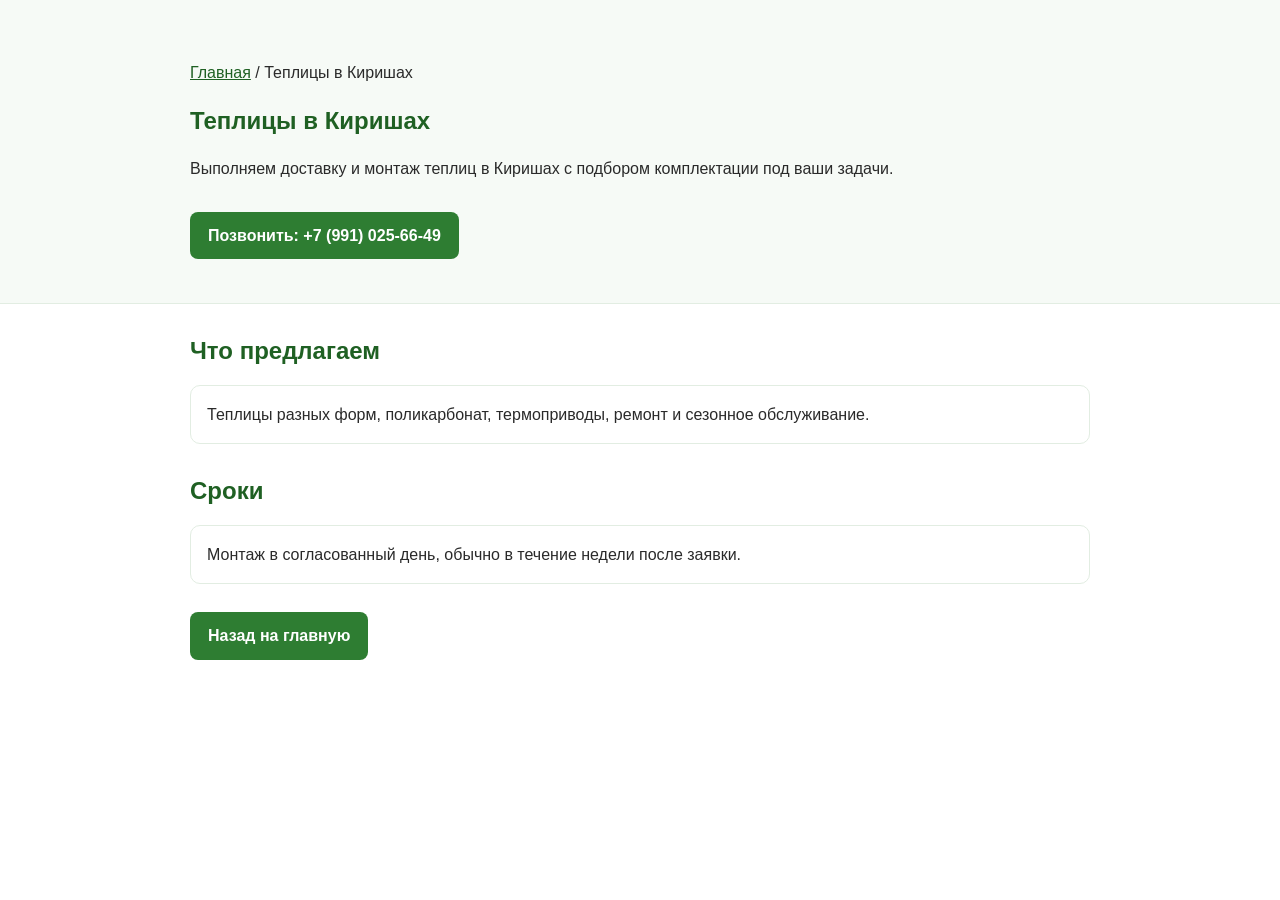
<file: teplicy-kirishi.html>
<!DOCTYPE html>
<html lang="ru">
<head>
    <meta charset="UTF-8">
    <meta name="viewport" content="width=device-width, initial-scale=1.0">
    <title>Теплицы в Киришах под ключ | ТеплицыЛенОбл</title>
    <meta name="description" content="Теплицы в Киришах: монтаж под ключ, доставка, ремонт и обслуживание. Надежные материалы и гарантия.">
    <meta name="robots" content="index, follow">
    <link rel="canonical" href="https://greenhouse-eosin.vercel.app/teplicy-kirishi.html">
    <style>
        body { margin:0; font-family:Arial,sans-serif; line-height:1.6; color:#2a2a2a; }
        .wrap { max-width:900px; margin:0 auto; padding:0 20px; }
        .hero { background:#f6faf6; padding:44px 0; border-bottom:1px solid #e2ede2; }
        h1 { margin:0 0 10px; color:#1f6023; }
        h2 { margin:28px 0 10px; color:#1f6023; }
        .btn { display:inline-block; margin-top:14px; padding:11px 18px; background:#2e7d32; color:#fff; text-decoration:none; border-radius:8px; font-weight:700; }
        .card { border:1px solid #e2ede2; border-radius:10px; padding:16px; margin:14px 0; }
        a { color:#1f6023; }
    </style>
</head>
<body>
    <section class="hero">
        <div class="wrap">
            <p><a href="./index.html">Главная</a> / Теплицы в Киришах</p>
            <h1>Теплицы в Киришах</h1>
            <p>Выполняем доставку и монтаж теплиц в Киришах с подбором комплектации под ваши задачи.</p>
            <a class="btn" href="tel:+79910256649">Позвонить: +7 (991) 025-66-49</a>
        </div>
    </section>
    <main class="wrap">
        <h2>Что предлагаем</h2>
        <div class="card">Теплицы разных форм, поликарбонат, термоприводы, ремонт и сезонное обслуживание.</div>
        <h2>Сроки</h2>
        <div class="card">Монтаж в согласованный день, обычно в течение недели после заявки.</div>
        <a class="btn" href="./index.html">Назад на главную</a>
    </main>
</body>
</html>
</file>
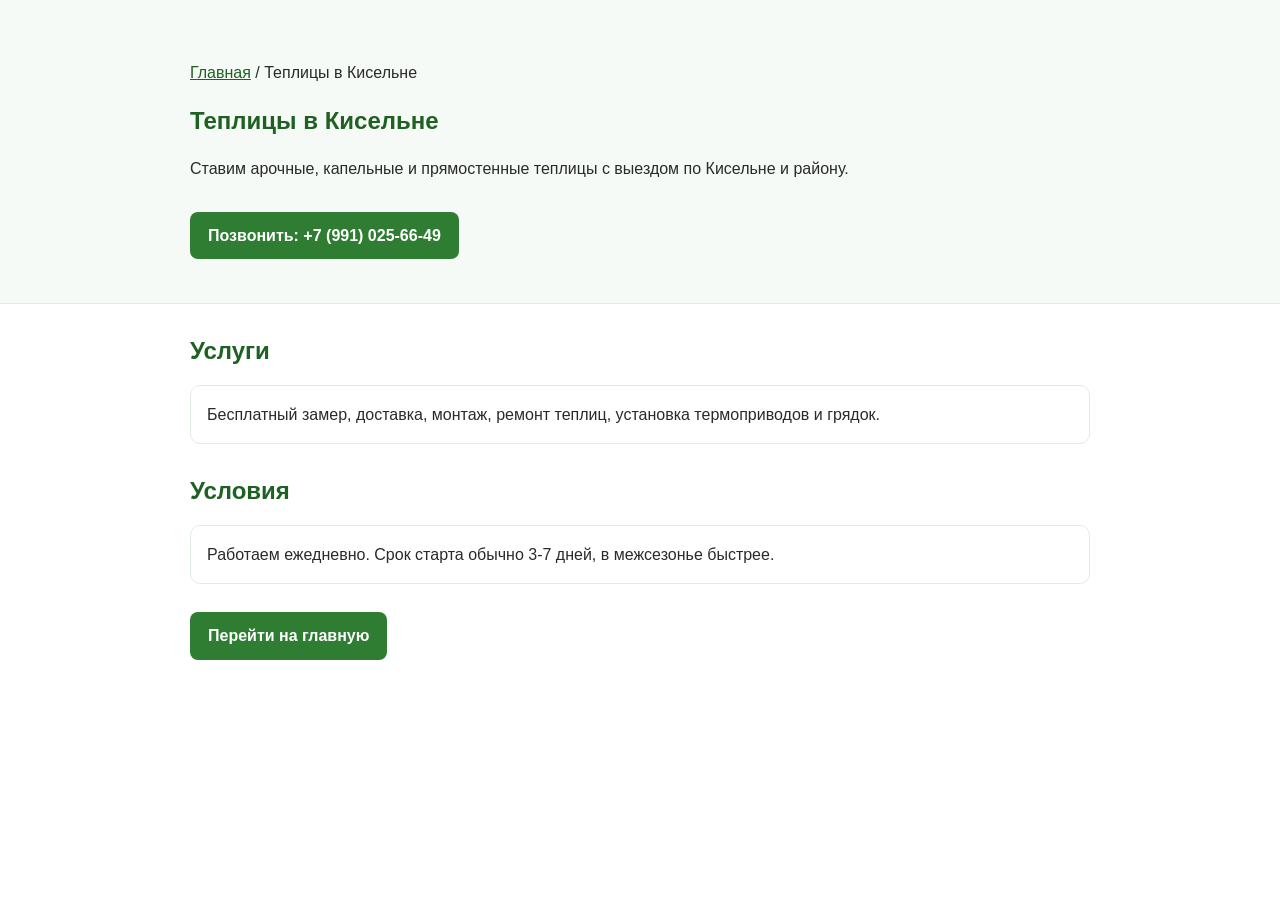
<file: teplicy-kiselnya.html>
<!DOCTYPE html>
<html lang="ru">
<head>
    <meta charset="UTF-8">
    <meta name="viewport" content="width=device-width, initial-scale=1.0">
    <title>Теплицы в Кисельне под ключ | ТеплицыЛенОбл</title>
    <meta name="description" content="Установка теплиц в Кисельне: продажа, доставка и монтаж под ключ с гарантией.">
    <meta name="robots" content="index, follow">
    <link rel="canonical" href="https://greenhouse-eosin.vercel.app/teplicy-kiselnya.html">
    <style>
        body { margin:0; font-family:Arial,sans-serif; line-height:1.6; color:#2a2a2a; }
        .wrap { max-width:900px; margin:0 auto; padding:0 20px; }
        .hero { background:#f6faf6; padding:44px 0; border-bottom:1px solid #e2ede2; }
        h1 { margin:0 0 10px; color:#1f6023; }
        h2 { margin:28px 0 10px; color:#1f6023; }
        .btn { display:inline-block; margin-top:14px; padding:11px 18px; background:#2e7d32; color:#fff; text-decoration:none; border-radius:8px; font-weight:700; }
        .card { border:1px solid #e2ede2; border-radius:10px; padding:16px; margin:14px 0; }
        a { color:#1f6023; }
    </style>
</head>
<body>
    <section class="hero">
        <div class="wrap">
            <p><a href="./index.html">Главная</a> / Теплицы в Кисельне</p>
            <h1>Теплицы в Кисельне</h1>
            <p>Ставим арочные, капельные и прямостенные теплицы с выездом по Кисельне и району.</p>
            <a class="btn" href="tel:+79910256649">Позвонить: +7 (991) 025-66-49</a>
        </div>
    </section>
    <main class="wrap">
        <h2>Услуги</h2>
        <div class="card">Бесплатный замер, доставка, монтаж, ремонт теплиц, установка термоприводов и грядок.</div>
        <h2>Условия</h2>
        <div class="card">Работаем ежедневно. Срок старта обычно 3-7 дней, в межсезонье быстрее.</div>
        <a class="btn" href="./index.html">Перейти на главную</a>
    </main>
</body>
</html>
</file>
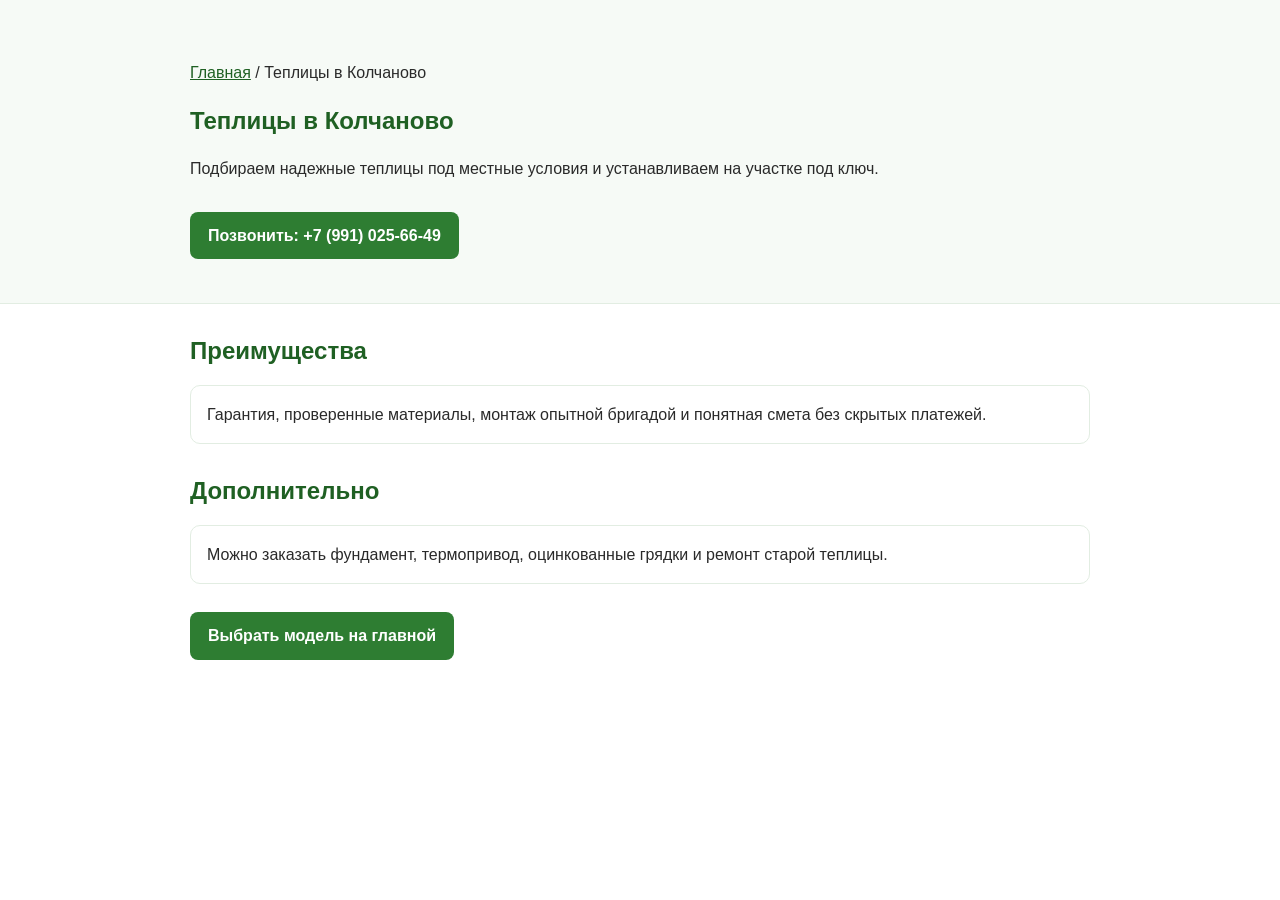
<file: teplicy-kolchanovo.html>
<!DOCTYPE html>
<html lang="ru">
<head>
    <meta charset="UTF-8">
    <meta name="viewport" content="width=device-width, initial-scale=1.0">
    <title>Теплицы в Колчаново под ключ | ТеплицыЛенОбл</title>
    <meta name="description" content="Теплицы в Колчаново: установка под ключ, доставка, гарантия на материалы и монтаж.">
    <meta name="robots" content="index, follow">
    <link rel="canonical" href="https://greenhouse-eosin.vercel.app/teplicy-kolchanovo.html">
    <style>
        body { margin:0; font-family:Arial,sans-serif; line-height:1.6; color:#2a2a2a; }
        .wrap { max-width:900px; margin:0 auto; padding:0 20px; }
        .hero { background:#f6faf6; padding:44px 0; border-bottom:1px solid #e2ede2; }
        h1 { margin:0 0 10px; color:#1f6023; }
        h2 { margin:28px 0 10px; color:#1f6023; }
        .btn { display:inline-block; margin-top:14px; padding:11px 18px; background:#2e7d32; color:#fff; text-decoration:none; border-radius:8px; font-weight:700; }
        .card { border:1px solid #e2ede2; border-radius:10px; padding:16px; margin:14px 0; }
        a { color:#1f6023; }
    </style>
</head>
<body>
    <section class="hero">
        <div class="wrap">
            <p><a href="./index.html">Главная</a> / Теплицы в Колчаново</p>
            <h1>Теплицы в Колчаново</h1>
            <p>Подбираем надежные теплицы под местные условия и устанавливаем на участке под ключ.</p>
            <a class="btn" href="tel:+79910256649">Позвонить: +7 (991) 025-66-49</a>
        </div>
    </section>
    <main class="wrap">
        <h2>Преимущества</h2>
        <div class="card">Гарантия, проверенные материалы, монтаж опытной бригадой и понятная смета без скрытых платежей.</div>
        <h2>Дополнительно</h2>
        <div class="card">Можно заказать фундамент, термопривод, оцинкованные грядки и ремонт старой теплицы.</div>
        <a class="btn" href="./index.html">Выбрать модель на главной</a>
    </main>
</body>
</html>
</file>
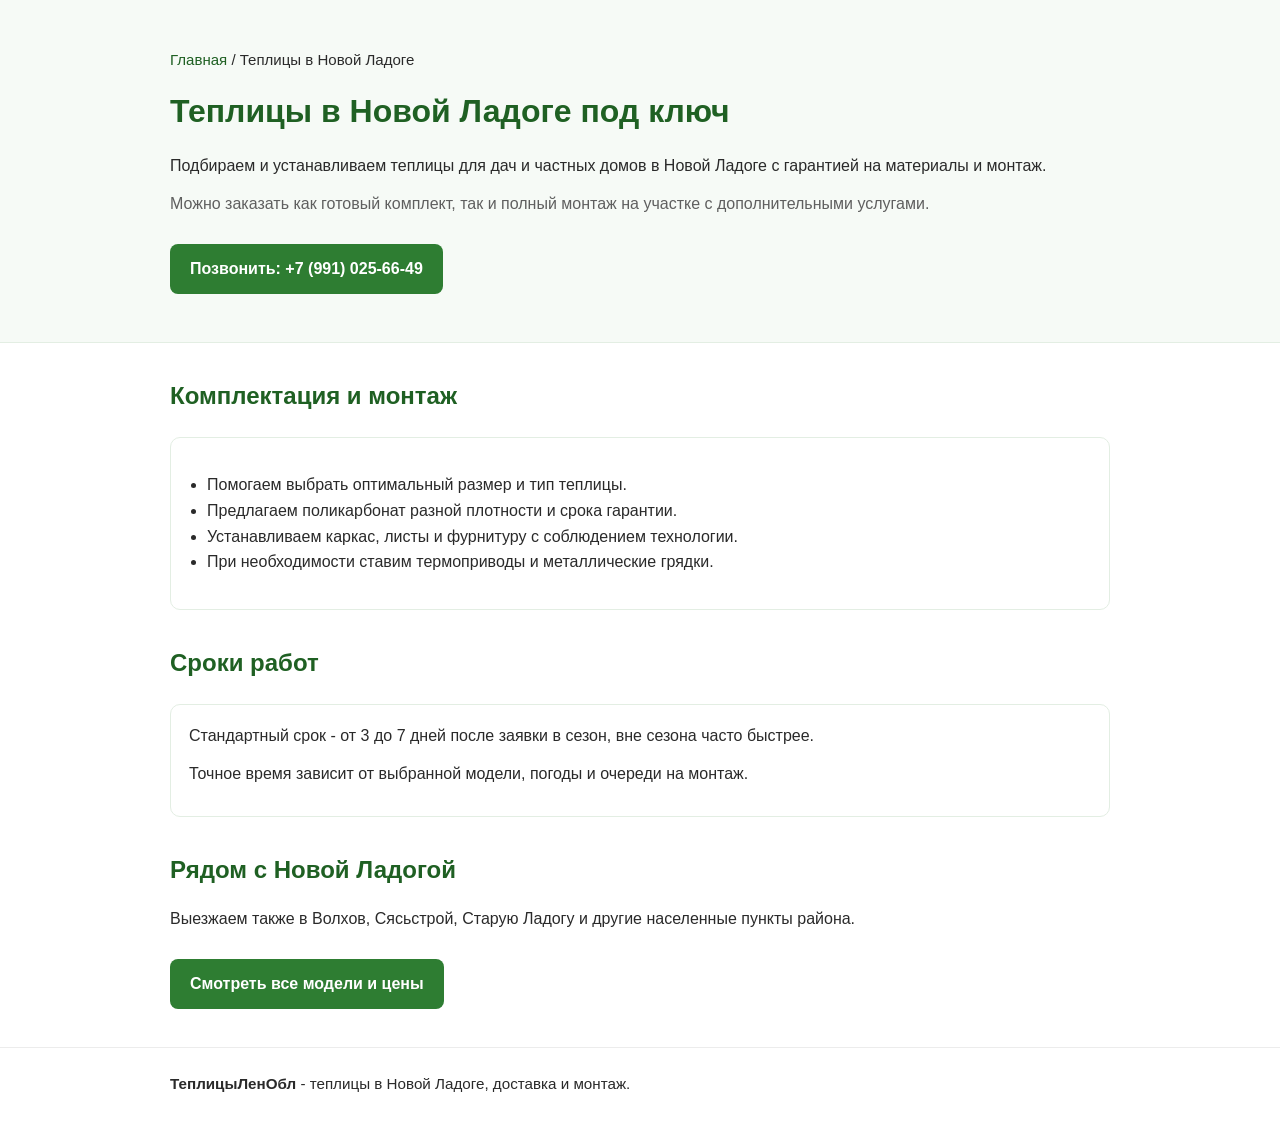
<file: teplicy-novaya-ladoga.html>
<!DOCTYPE html>
<html lang="ru">
<head>
    <meta charset="UTF-8">
    <meta name="viewport" content="width=device-width, initial-scale=1.0">
    <title>Теплицы в Новой Ладоге под ключ | ТеплицыЛенОбл</title>
    <meta name="description" content="Теплицы в Новой Ладоге с доставкой и монтажом под ключ. Арочные, капельные, прямостенные модели. Гарантия и консультация на выезде.">
    <meta name="robots" content="index, follow">
    <meta property="og:type" content="website">
    <meta property="og:title" content="Теплицы в Новой Ладоге под ключ | ТеплицыЛенОбл">
    <meta property="og:description" content="Монтаж теплиц в Новой Ладоге и по району. Подберем оптимальную модель под участок и бюджет.">
    <meta property="og:url" content="https://greenhouse-eosin.vercel.app/teplicy-novaya-ladoga.html">
    <link rel="canonical" href="https://greenhouse-eosin.vercel.app/teplicy-novaya-ladoga.html">
    <style>
        :root { --primary:#2e7d32; --dark:#2a2a2a; --muted:#5f5f5f; --bg:#f6faf6; }
        * { box-sizing: border-box; }
        body { margin: 0; font-family: Arial, sans-serif; color: var(--dark); line-height: 1.6; background: #fff; }
        .container { width: 100%; max-width: 980px; margin: 0 auto; padding: 0 20px; }
        .hero { background: var(--bg); padding: 48px 0; border-bottom: 1px solid #e3eee3; }
        h1, h2 { margin: 0 0 16px; }
        h1 { font-size: 2rem; color: #1f6023; }
        h2 { font-size: 1.5rem; color: #1f6023; margin-top: 34px; }
        p { margin: 0 0 12px; }
        .muted { color: var(--muted); }
        .cta { display: inline-block; margin-top: 16px; padding: 12px 20px; border-radius: 8px; background: var(--primary); color: #fff; text-decoration: none; font-weight: 700; }
        ul { padding-left: 18px; }
        .card { margin-top: 22px; border: 1px solid #e3eee3; border-radius: 10px; padding: 18px; background: #fff; }
        .breadcrumbs { font-size: 0.94rem; margin-bottom: 14px; }
        .breadcrumbs a { color: #1f6023; text-decoration: none; }
        footer { margin-top: 38px; padding: 24px 0 34px; border-top: 1px solid #ececec; font-size: 0.95rem; }
    </style>
    <script type="application/ld+json">
        {
            "@context": "https://schema.org",
            "@type": "Service",
            "serviceType": "Монтаж теплиц под ключ",
            "provider": {
                "@type": "LocalBusiness",
                "name": "ТеплицыЛенОбл",
                "telephone": "+7-991-025-66-49"
            },
            "areaServed": {
                "@type": "City",
                "name": "Новая Ладога"
            }
        }
    </script>
</head>
<body>
    <section class="hero">
        <div class="container">
            <div class="breadcrumbs"><a href="./index.html">Главная</a> / Теплицы в Новой Ладоге</div>
            <h1>Теплицы в Новой Ладоге под ключ</h1>
            <p>Подбираем и устанавливаем теплицы для дач и частных домов в Новой Ладоге с гарантией на материалы и монтаж.</p>
            <p class="muted">Можно заказать как готовый комплект, так и полный монтаж на участке с дополнительными услугами.</p>
            <a class="cta" href="tel:+79910256649">Позвонить: +7 (991) 025-66-49</a>
        </div>
    </section>

    <main class="container">
        <h2>Комплектация и монтаж</h2>
        <div class="card">
            <ul>
                <li>Помогаем выбрать оптимальный размер и тип теплицы.</li>
                <li>Предлагаем поликарбонат разной плотности и срока гарантии.</li>
                <li>Устанавливаем каркас, листы и фурнитуру с соблюдением технологии.</li>
                <li>При необходимости ставим термоприводы и металлические грядки.</li>
            </ul>
        </div>

        <h2>Сроки работ</h2>
        <div class="card">
            <p>Стандартный срок - от 3 до 7 дней после заявки в сезон, вне сезона часто быстрее.</p>
            <p>Точное время зависит от выбранной модели, погоды и очереди на монтаж.</p>
        </div>

        <h2>Рядом с Новой Ладогой</h2>
        <p>Выезжаем также в Волхов, Сясьстрой, Старую Ладогу и другие населенные пункты района.</p>
        <a class="cta" href="./index.html">Смотреть все модели и цены</a>
    </main>

    <footer>
        <div class="container">
            <p><strong>ТеплицыЛенОбл</strong> - теплицы в Новой Ладоге, доставка и монтаж.</p>
        </div>
    </footer>
</body>
</html>
</file>
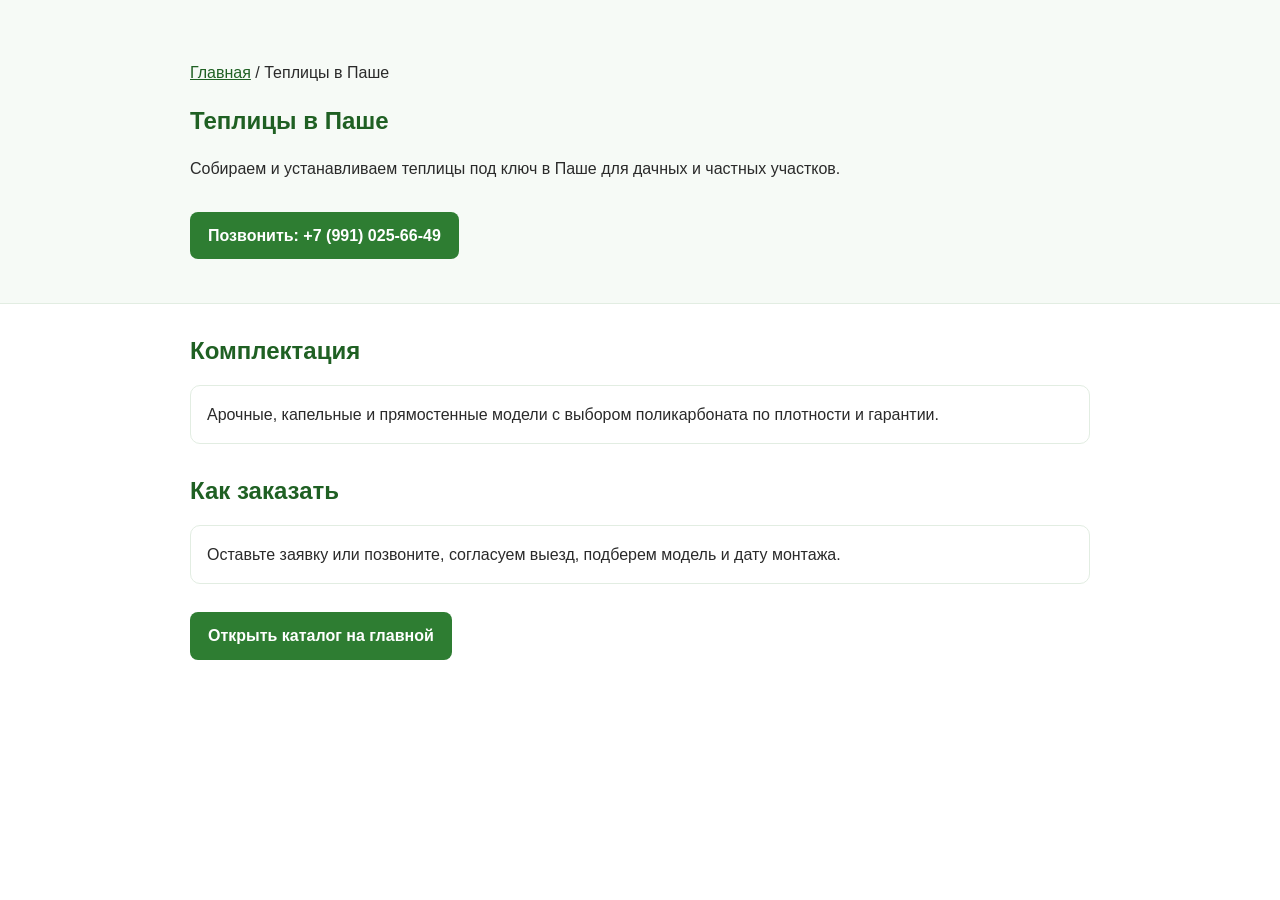
<file: teplicy-pasha.html>
<!DOCTYPE html>
<html lang="ru">
<head>
    <meta charset="UTF-8">
    <meta name="viewport" content="width=device-width, initial-scale=1.0">
    <title>Теплицы в Паше под ключ | ТеплицыЛенОбл</title>
    <meta name="description" content="Продажа и монтаж теплиц в Паше. Бесплатный замер, доставка и установка под ключ.">
    <meta name="robots" content="index, follow">
    <link rel="canonical" href="https://greenhouse-eosin.vercel.app/teplicy-pasha.html">
    <style>
        body { margin:0; font-family:Arial,sans-serif; line-height:1.6; color:#2a2a2a; }
        .wrap { max-width:900px; margin:0 auto; padding:0 20px; }
        .hero { background:#f6faf6; padding:44px 0; border-bottom:1px solid #e2ede2; }
        h1 { margin:0 0 10px; color:#1f6023; }
        h2 { margin:28px 0 10px; color:#1f6023; }
        .btn { display:inline-block; margin-top:14px; padding:11px 18px; background:#2e7d32; color:#fff; text-decoration:none; border-radius:8px; font-weight:700; }
        .card { border:1px solid #e2ede2; border-radius:10px; padding:16px; margin:14px 0; }
        a { color:#1f6023; }
    </style>
</head>
<body>
    <section class="hero">
        <div class="wrap">
            <p><a href="./index.html">Главная</a> / Теплицы в Паше</p>
            <h1>Теплицы в Паше</h1>
            <p>Собираем и устанавливаем теплицы под ключ в Паше для дачных и частных участков.</p>
            <a class="btn" href="tel:+79910256649">Позвонить: +7 (991) 025-66-49</a>
        </div>
    </section>
    <main class="wrap">
        <h2>Комплектация</h2>
        <div class="card">Арочные, капельные и прямостенные модели с выбором поликарбоната по плотности и гарантии.</div>
        <h2>Как заказать</h2>
        <div class="card">Оставьте заявку или позвоните, согласуем выезд, подберем модель и дату монтажа.</div>
        <a class="btn" href="./index.html">Открыть каталог на главной</a>
    </main>
</body>
</html>
</file>
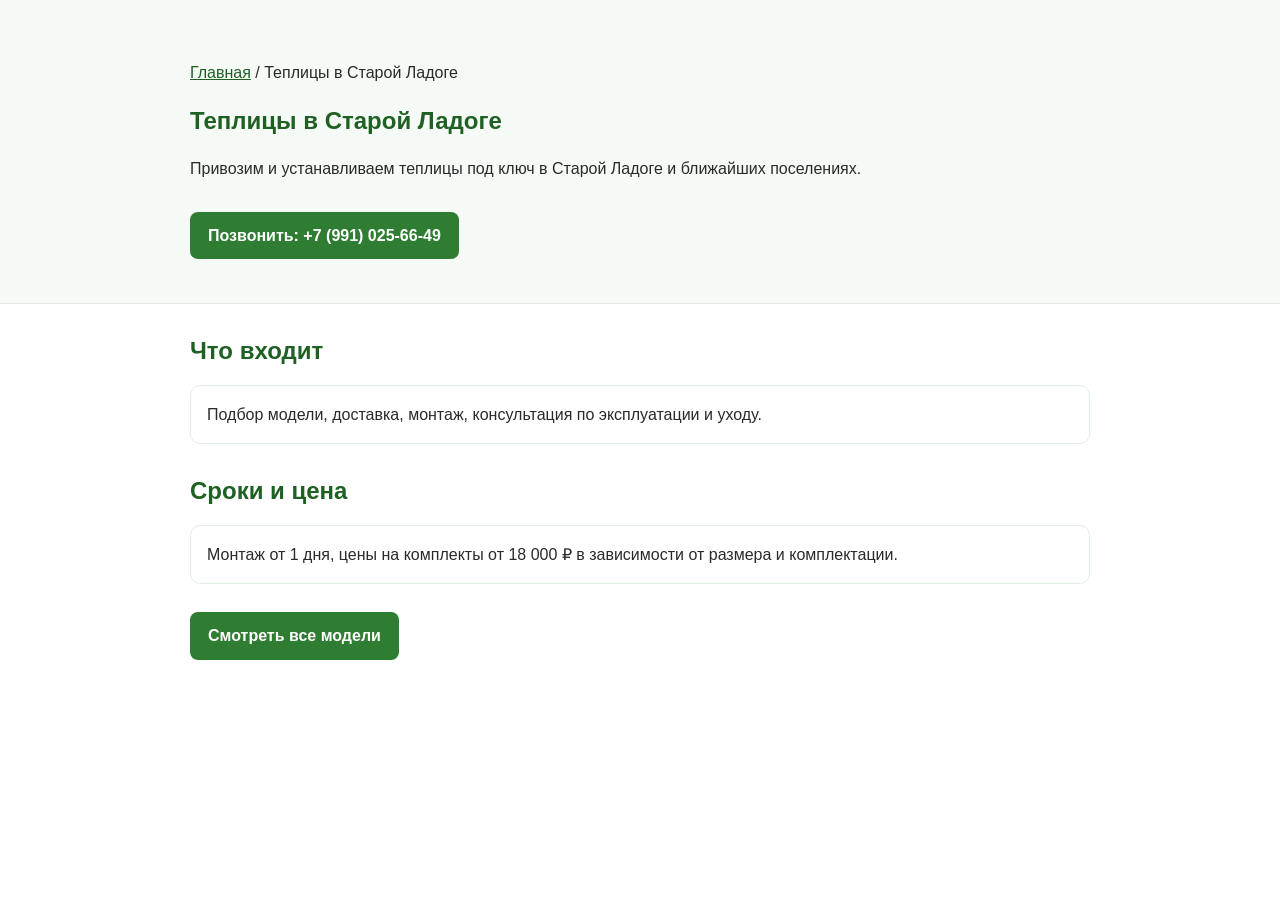
<file: teplicy-staraya-ladoga.html>
<!DOCTYPE html>
<html lang="ru">
<head>
    <meta charset="UTF-8">
    <meta name="viewport" content="width=device-width, initial-scale=1.0">
    <title>Теплицы в Старой Ладоге под ключ | ТеплицыЛенОбл</title>
    <meta name="description" content="Теплицы в Старой Ладоге: доставка, монтаж и сервис. Подбор под участок, гарантия на материалы и работы.">
    <meta name="robots" content="index, follow">
    <link rel="canonical" href="https://greenhouse-eosin.vercel.app/teplicy-staraya-ladoga.html">
    <style>
        body { margin:0; font-family:Arial,sans-serif; line-height:1.6; color:#2a2a2a; }
        .wrap { max-width:900px; margin:0 auto; padding:0 20px; }
        .hero { background:#f6faf6; padding:44px 0; border-bottom:1px solid #e2ede2; }
        h1 { margin:0 0 10px; color:#1f6023; }
        h2 { margin:28px 0 10px; color:#1f6023; }
        .btn { display:inline-block; margin-top:14px; padding:11px 18px; background:#2e7d32; color:#fff; text-decoration:none; border-radius:8px; font-weight:700; }
        .card { border:1px solid #e2ede2; border-radius:10px; padding:16px; margin:14px 0; }
        a { color:#1f6023; }
    </style>
</head>
<body>
    <section class="hero">
        <div class="wrap">
            <p><a href="./index.html">Главная</a> / Теплицы в Старой Ладоге</p>
            <h1>Теплицы в Старой Ладоге</h1>
            <p>Привозим и устанавливаем теплицы под ключ в Старой Ладоге и ближайших поселениях.</p>
            <a class="btn" href="tel:+79910256649">Позвонить: +7 (991) 025-66-49</a>
        </div>
    </section>
    <main class="wrap">
        <h2>Что входит</h2>
        <div class="card">Подбор модели, доставка, монтаж, консультация по эксплуатации и уходу.</div>
        <h2>Сроки и цена</h2>
        <div class="card">Монтаж от 1 дня, цены на комплекты от 18 000 ₽ в зависимости от размера и комплектации.</div>
        <a class="btn" href="./index.html">Смотреть все модели</a>
    </main>
</body>
</html>
</file>
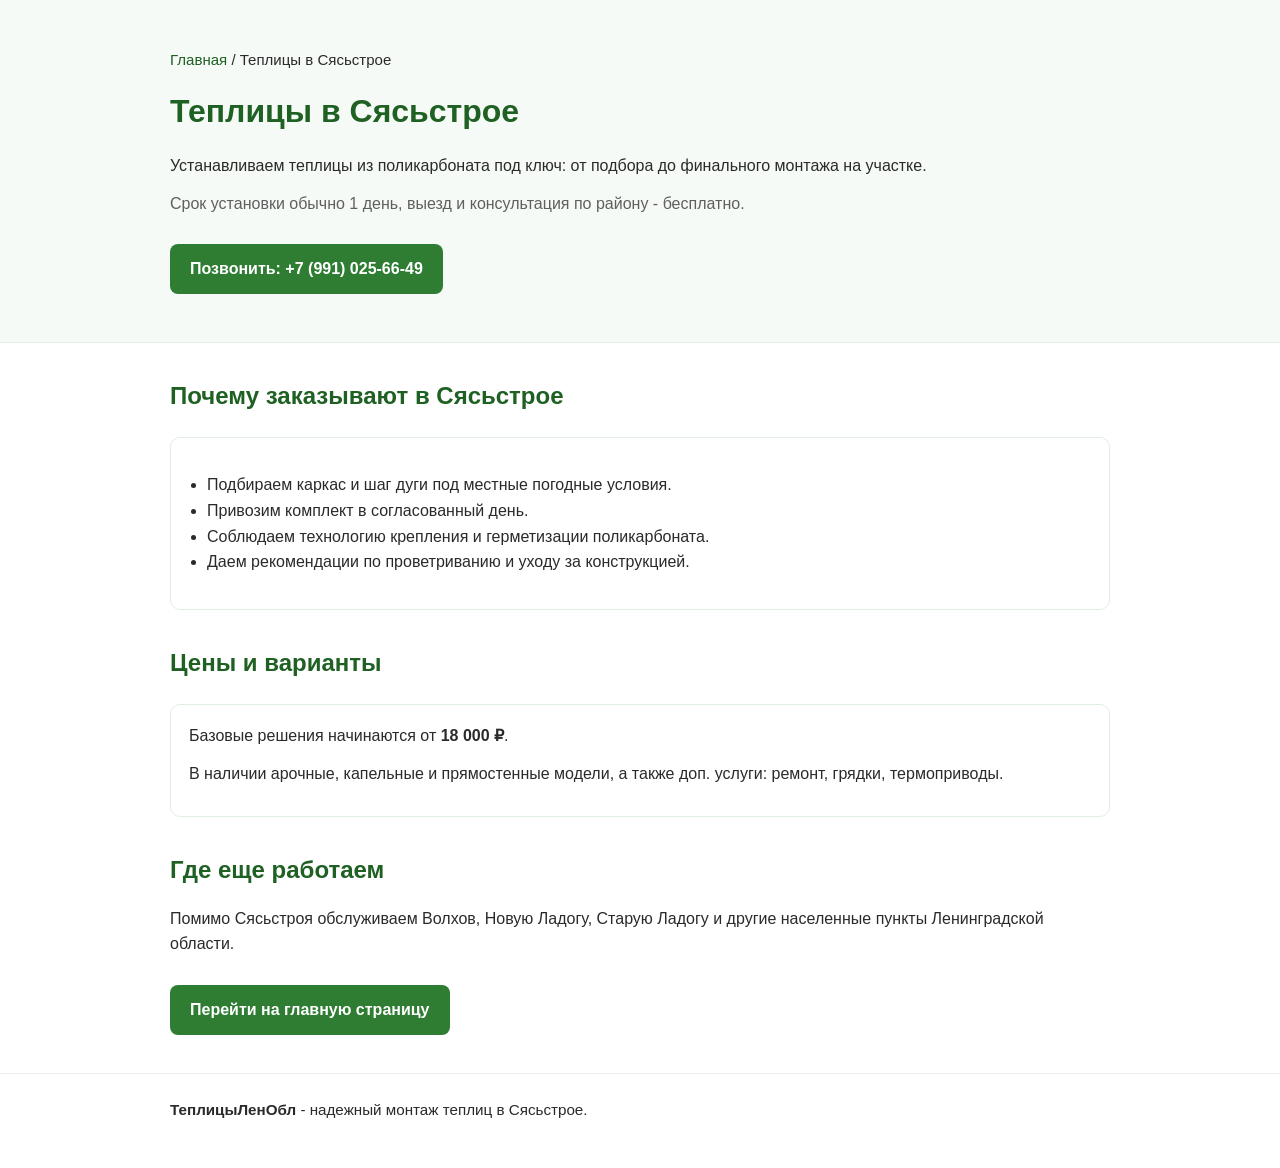
<file: teplicy-syasstroy.html>
<!DOCTYPE html>
<html lang="ru">
<head>
    <meta charset="UTF-8">
    <meta name="viewport" content="width=device-width, initial-scale=1.0">
    <title>Теплицы в Сясьстрое под ключ | ТеплицыЛенОбл</title>
    <meta name="description" content="Монтаж теплиц в Сясьстрое: доставка, сборка и установка под ключ. Теплицы из поликарбоната с гарантией и выездом на замер.">
    <meta name="robots" content="index, follow">
    <meta property="og:type" content="website">
    <meta property="og:title" content="Теплицы в Сясьстрое под ключ | ТеплицыЛенОбл">
    <meta property="og:description" content="Продажа и монтаж теплиц в Сясьстрое и рядом. Профессиональная установка, гарантия, консультация.">
    <meta property="og:url" content="https://greenhouse-eosin.vercel.app/teplicy-syasstroy.html">
    <link rel="canonical" href="https://greenhouse-eosin.vercel.app/teplicy-syasstroy.html">
    <style>
        :root { --primary:#2e7d32; --dark:#2a2a2a; --muted:#5f5f5f; --bg:#f6faf6; }
        * { box-sizing: border-box; }
        body { margin: 0; font-family: Arial, sans-serif; color: var(--dark); line-height: 1.6; background: #fff; }
        .container { width: 100%; max-width: 980px; margin: 0 auto; padding: 0 20px; }
        .hero { background: var(--bg); padding: 48px 0; border-bottom: 1px solid #e3eee3; }
        h1, h2 { margin: 0 0 16px; }
        h1 { font-size: 2rem; color: #1f6023; }
        h2 { font-size: 1.5rem; color: #1f6023; margin-top: 34px; }
        p { margin: 0 0 12px; }
        .muted { color: var(--muted); }
        .cta { display: inline-block; margin-top: 16px; padding: 12px 20px; border-radius: 8px; background: var(--primary); color: #fff; text-decoration: none; font-weight: 700; }
        ul { padding-left: 18px; }
        .card { margin-top: 22px; border: 1px solid #e3eee3; border-radius: 10px; padding: 18px; background: #fff; }
        .breadcrumbs { font-size: 0.94rem; margin-bottom: 14px; }
        .breadcrumbs a { color: #1f6023; text-decoration: none; }
        footer { margin-top: 38px; padding: 24px 0 34px; border-top: 1px solid #ececec; font-size: 0.95rem; }
    </style>
    <script type="application/ld+json">
        {
            "@context": "https://schema.org",
            "@type": "Service",
            "serviceType": "Продажа и монтаж теплиц",
            "provider": {
                "@type": "LocalBusiness",
                "name": "ТеплицыЛенОбл",
                "telephone": "+7-991-025-66-49"
            },
            "areaServed": {
                "@type": "City",
                "name": "Сясьстрой"
            }
        }
    </script>
</head>
<body>
    <section class="hero">
        <div class="container">
            <div class="breadcrumbs"><a href="./index.html">Главная</a> / Теплицы в Сясьстрое</div>
            <h1>Теплицы в Сясьстрое</h1>
            <p>Устанавливаем теплицы из поликарбоната под ключ: от подбора до финального монтажа на участке.</p>
            <p class="muted">Срок установки обычно 1 день, выезд и консультация по району - бесплатно.</p>
            <a class="cta" href="tel:+79910256649">Позвонить: +7 (991) 025-66-49</a>
        </div>
    </section>

    <main class="container">
        <h2>Почему заказывают в Сясьстрое</h2>
        <div class="card">
            <ul>
                <li>Подбираем каркас и шаг дуги под местные погодные условия.</li>
                <li>Привозим комплект в согласованный день.</li>
                <li>Соблюдаем технологию крепления и герметизации поликарбоната.</li>
                <li>Даем рекомендации по проветриванию и уходу за конструкцией.</li>
            </ul>
        </div>

        <h2>Цены и варианты</h2>
        <div class="card">
            <p>Базовые решения начинаются от <strong>18 000 ₽</strong>.</p>
            <p>В наличии арочные, капельные и прямостенные модели, а также доп. услуги: ремонт, грядки, термоприводы.</p>
        </div>

        <h2>Где еще работаем</h2>
        <p>Помимо Сясьстроя обслуживаем Волхов, Новую Ладогу, Старую Ладогу и другие населенные пункты Ленинградской области.</p>
        <a class="cta" href="./index.html">Перейти на главную страницу</a>
    </main>

    <footer>
        <div class="container">
            <p><strong>ТеплицыЛенОбл</strong> - надежный монтаж теплиц в Сясьстрое.</p>
        </div>
    </footer>
</body>
</html>
</file>
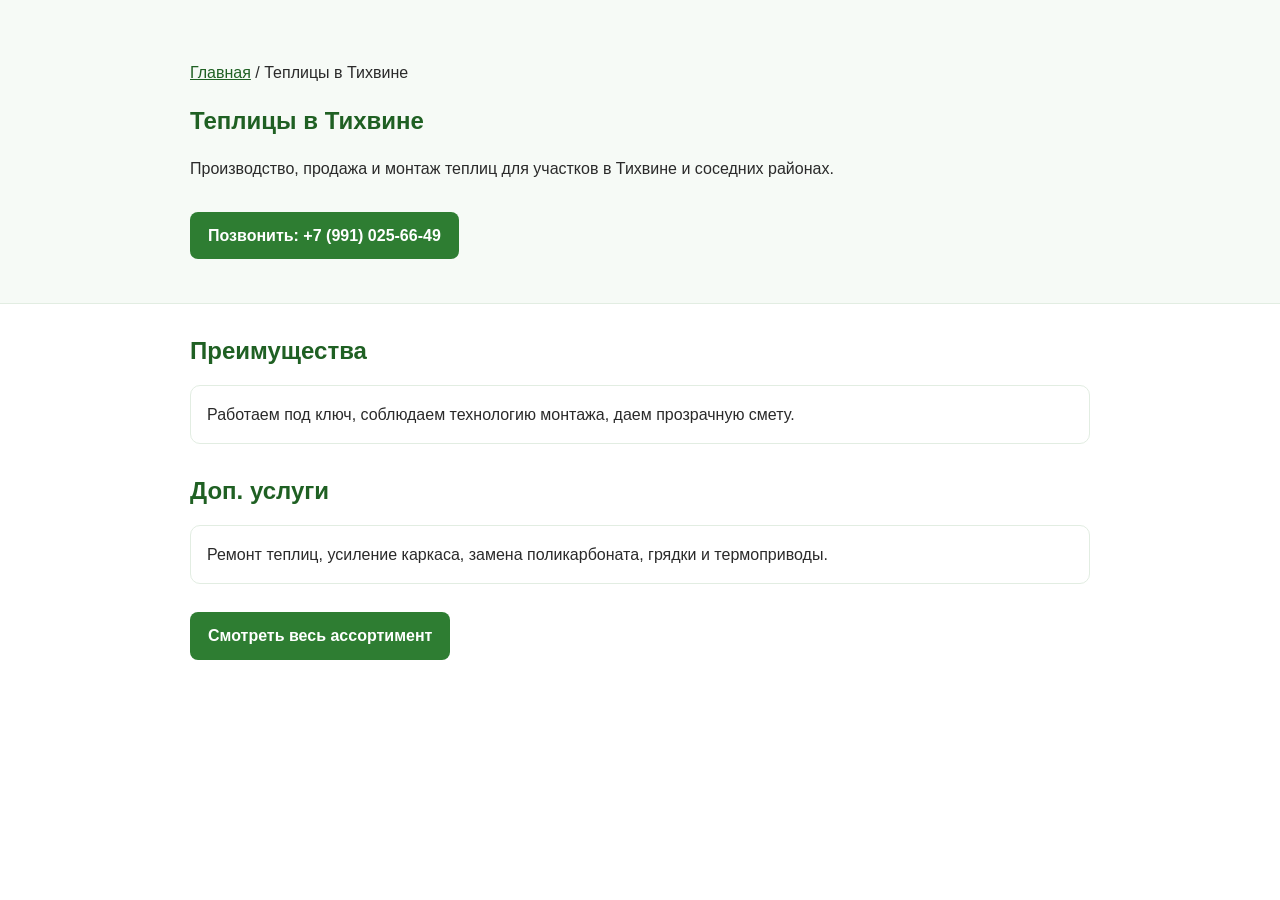
<file: teplicy-tikhvin.html>
<!DOCTYPE html>
<html lang="ru">
<head>
    <meta charset="UTF-8">
    <meta name="viewport" content="width=device-width, initial-scale=1.0">
    <title>Теплицы в Тихвине под ключ | ТеплицыЛенОбл</title>
    <meta name="description" content="Теплицы в Тихвине с доставкой и установкой под ключ. Подбор модели, консультация, гарантия на материалы и монтаж.">
    <meta name="robots" content="index, follow">
    <link rel="canonical" href="https://greenhouse-eosin.vercel.app/teplicy-tikhvin.html">
    <style>
        body { margin:0; font-family:Arial,sans-serif; line-height:1.6; color:#2a2a2a; }
        .wrap { max-width:900px; margin:0 auto; padding:0 20px; }
        .hero { background:#f6faf6; padding:44px 0; border-bottom:1px solid #e2ede2; }
        h1 { margin:0 0 10px; color:#1f6023; }
        h2 { margin:28px 0 10px; color:#1f6023; }
        .btn { display:inline-block; margin-top:14px; padding:11px 18px; background:#2e7d32; color:#fff; text-decoration:none; border-radius:8px; font-weight:700; }
        .card { border:1px solid #e2ede2; border-radius:10px; padding:16px; margin:14px 0; }
        a { color:#1f6023; }
    </style>
</head>
<body>
    <section class="hero">
        <div class="wrap">
            <p><a href="./index.html">Главная</a> / Теплицы в Тихвине</p>
            <h1>Теплицы в Тихвине</h1>
            <p>Производство, продажа и монтаж теплиц для участков в Тихвине и соседних районах.</p>
            <a class="btn" href="tel:+79910256649">Позвонить: +7 (991) 025-66-49</a>
        </div>
    </section>
    <main class="wrap">
        <h2>Преимущества</h2>
        <div class="card">Работаем под ключ, соблюдаем технологию монтажа, даем прозрачную смету.</div>
        <h2>Доп. услуги</h2>
        <div class="card">Ремонт теплиц, усиление каркаса, замена поликарбоната, грядки и термоприводы.</div>
        <a class="btn" href="./index.html">Смотреть весь ассортимент</a>
    </main>
</body>
</html>
</file>
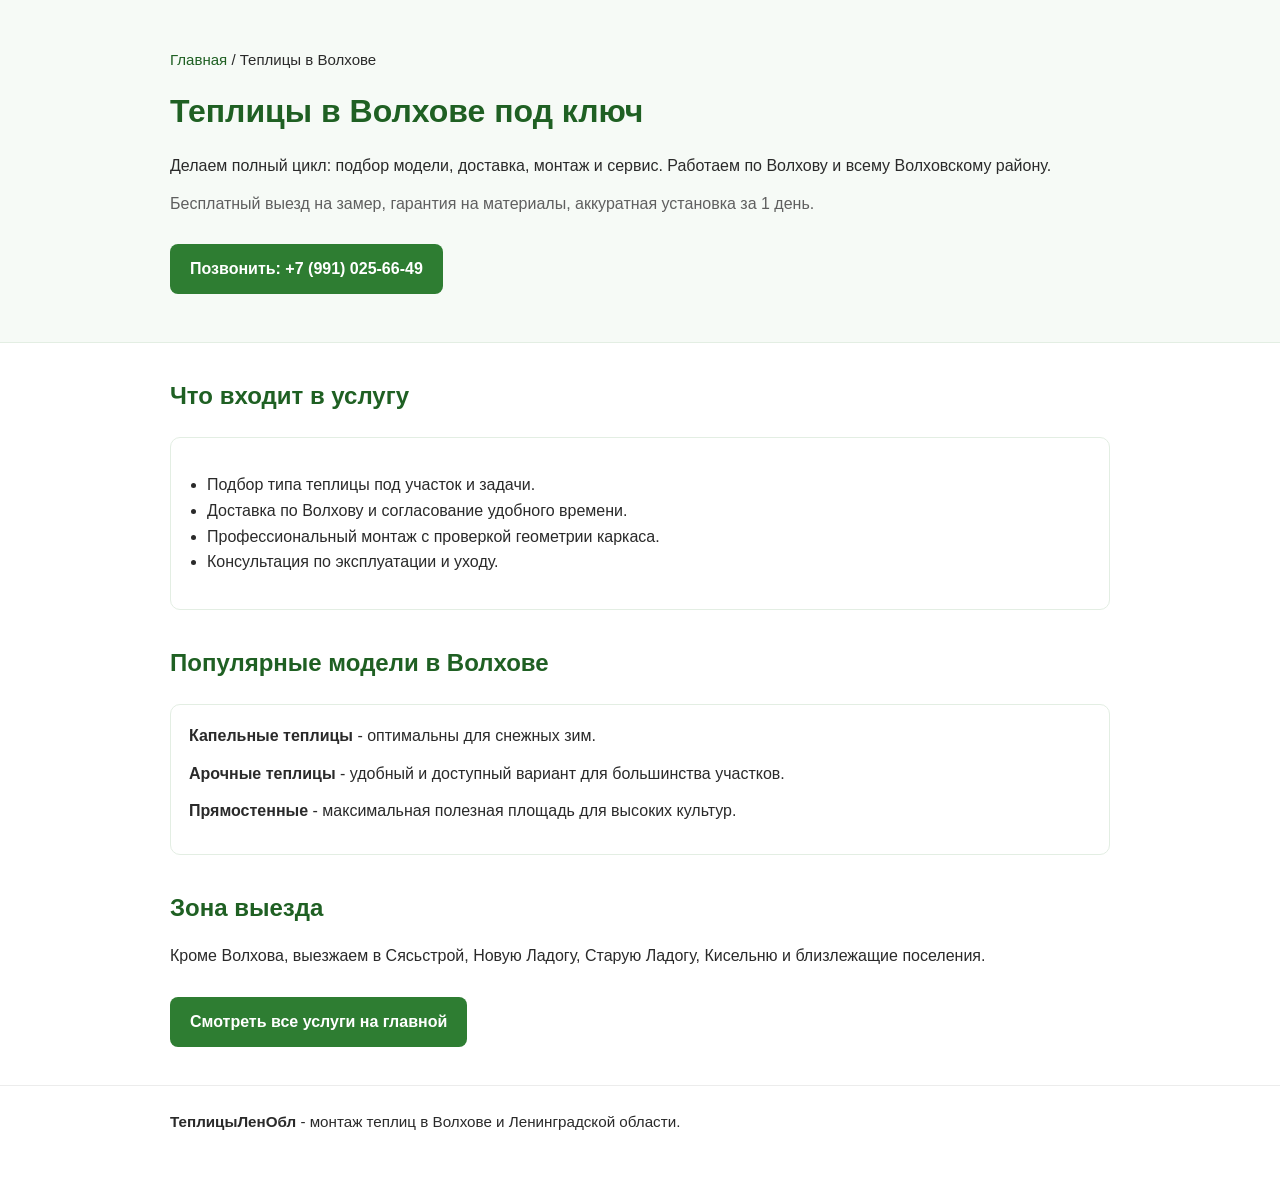
<file: teplicy-volhov.html>
<!DOCTYPE html>
<html lang="ru">
<head>
    <meta charset="UTF-8">
    <meta name="viewport" content="width=device-width, initial-scale=1.0">
    <title>Теплицы в Волхове под ключ | ТеплицыЛенОбл</title>
    <meta name="description" content="Теплицы в Волхове: производство, продажа, доставка и монтаж под ключ. Бесплатный замер, гарантия, цены от 18 000 ₽.">
    <meta name="robots" content="index, follow">
    <meta property="og:type" content="website">
    <meta property="og:title" content="Теплицы в Волхове под ключ | ТеплицыЛенОбл">
    <meta property="og:description" content="Установка теплиц в Волхове и Волховском районе. Выезд замерщика, профессиональный монтаж, гарантия.">
    <meta property="og:url" content="https://greenhouse-eosin.vercel.app/teplicy-volhov.html">
    <link rel="canonical" href="https://greenhouse-eosin.vercel.app/teplicy-volhov.html">
    <style>
        :root { --primary:#2e7d32; --dark:#2a2a2a; --muted:#5f5f5f; --bg:#f6faf6; }
        * { box-sizing: border-box; }
        body { margin: 0; font-family: Arial, sans-serif; color: var(--dark); line-height: 1.6; background: #fff; }
        .container { width: 100%; max-width: 980px; margin: 0 auto; padding: 0 20px; }
        .hero { background: var(--bg); padding: 48px 0; border-bottom: 1px solid #e3eee3; }
        h1, h2 { margin: 0 0 16px; }
        h1 { font-size: 2rem; color: #1f6023; }
        h2 { font-size: 1.5rem; color: #1f6023; margin-top: 34px; }
        p { margin: 0 0 12px; }
        .muted { color: var(--muted); }
        .cta { display: inline-block; margin-top: 16px; padding: 12px 20px; border-radius: 8px; background: var(--primary); color: #fff; text-decoration: none; font-weight: 700; }
        ul { padding-left: 18px; }
        .card { margin-top: 22px; border: 1px solid #e3eee3; border-radius: 10px; padding: 18px; background: #fff; }
        .breadcrumbs { font-size: 0.94rem; margin-bottom: 14px; }
        .breadcrumbs a { color: #1f6023; text-decoration: none; }
        footer { margin-top: 38px; padding: 24px 0 34px; border-top: 1px solid #ececec; font-size: 0.95rem; }
    </style>
    <script type="application/ld+json">
        {
            "@context": "https://schema.org",
            "@type": "Service",
            "serviceType": "Установка теплиц под ключ",
            "provider": {
                "@type": "LocalBusiness",
                "name": "ТеплицыЛенОбл",
                "telephone": "+7-991-025-66-49"
            },
            "areaServed": {
                "@type": "City",
                "name": "Волхов"
            },
            "offers": {
                "@type": "Offer",
                "priceCurrency": "RUB",
                "priceSpecification": {
                    "@type": "PriceSpecification",
                    "minPrice": "18000"
                }
            }
        }
    </script>
</head>
<body>
    <section class="hero">
        <div class="container">
            <div class="breadcrumbs"><a href="./index.html">Главная</a> / Теплицы в Волхове</div>
            <h1>Теплицы в Волхове под ключ</h1>
            <p>Делаем полный цикл: подбор модели, доставка, монтаж и сервис. Работаем по Волхову и всему Волховскому району.</p>
            <p class="muted">Бесплатный выезд на замер, гарантия на материалы, аккуратная установка за 1 день.</p>
            <a class="cta" href="tel:+79910256649">Позвонить: +7 (991) 025-66-49</a>
        </div>
    </section>

    <main class="container">
        <h2>Что входит в услугу</h2>
        <div class="card">
            <ul>
                <li>Подбор типа теплицы под участок и задачи.</li>
                <li>Доставка по Волхову и согласование удобного времени.</li>
                <li>Профессиональный монтаж с проверкой геометрии каркаса.</li>
                <li>Консультация по эксплуатации и уходу.</li>
            </ul>
        </div>

        <h2>Популярные модели в Волхове</h2>
        <div class="card">
            <p><strong>Капельные теплицы</strong> - оптимальны для снежных зим.</p>
            <p><strong>Арочные теплицы</strong> - удобный и доступный вариант для большинства участков.</p>
            <p><strong>Прямостенные</strong> - максимальная полезная площадь для высоких культур.</p>
        </div>

        <h2>Зона выезда</h2>
        <p>Кроме Волхова, выезжаем в Сясьстрой, Новую Ладогу, Старую Ладогу, Кисельню и близлежащие поселения.</p>
        <a class="cta" href="./index.html">Смотреть все услуги на главной</a>
    </main>

    <footer>
        <div class="container">
            <p><strong>ТеплицыЛенОбл</strong> - монтаж теплиц в Волхове и Ленинградской области.</p>
        </div>
    </footer>
</body>
</html>
</file>
